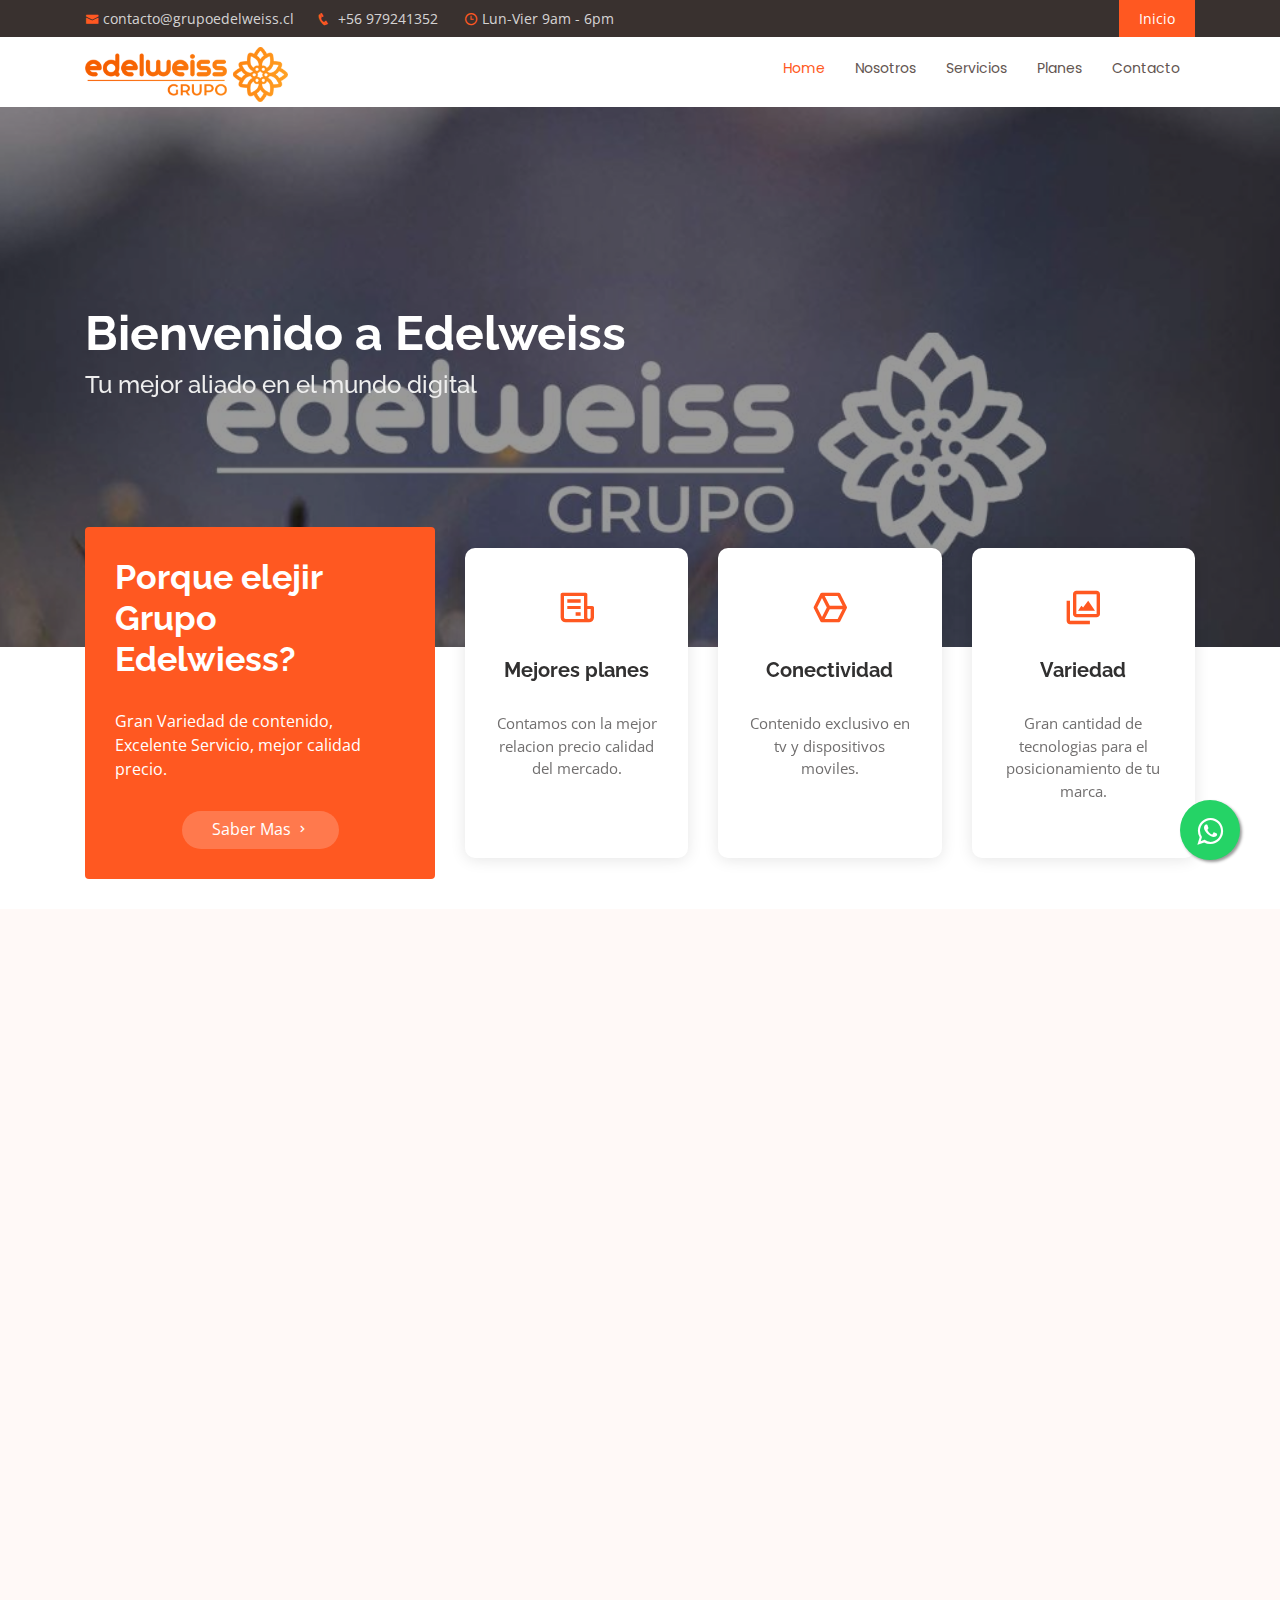
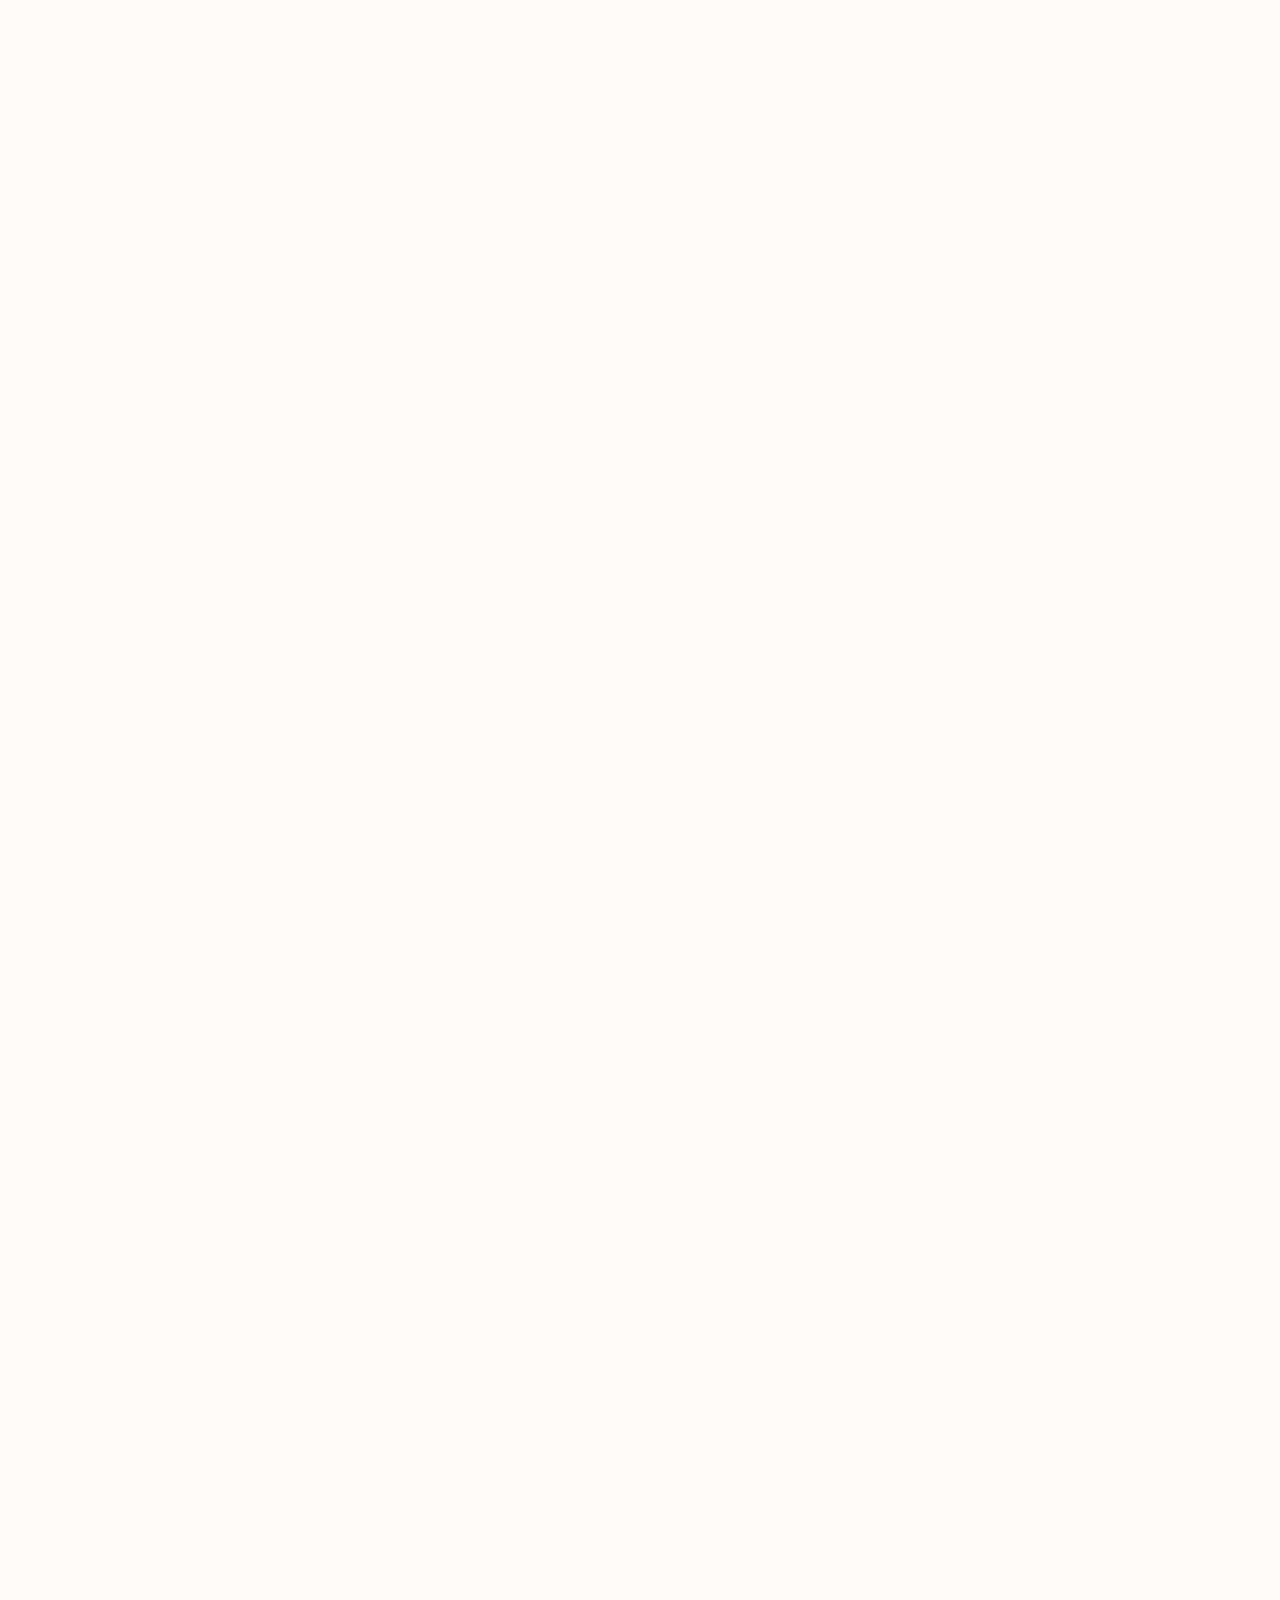
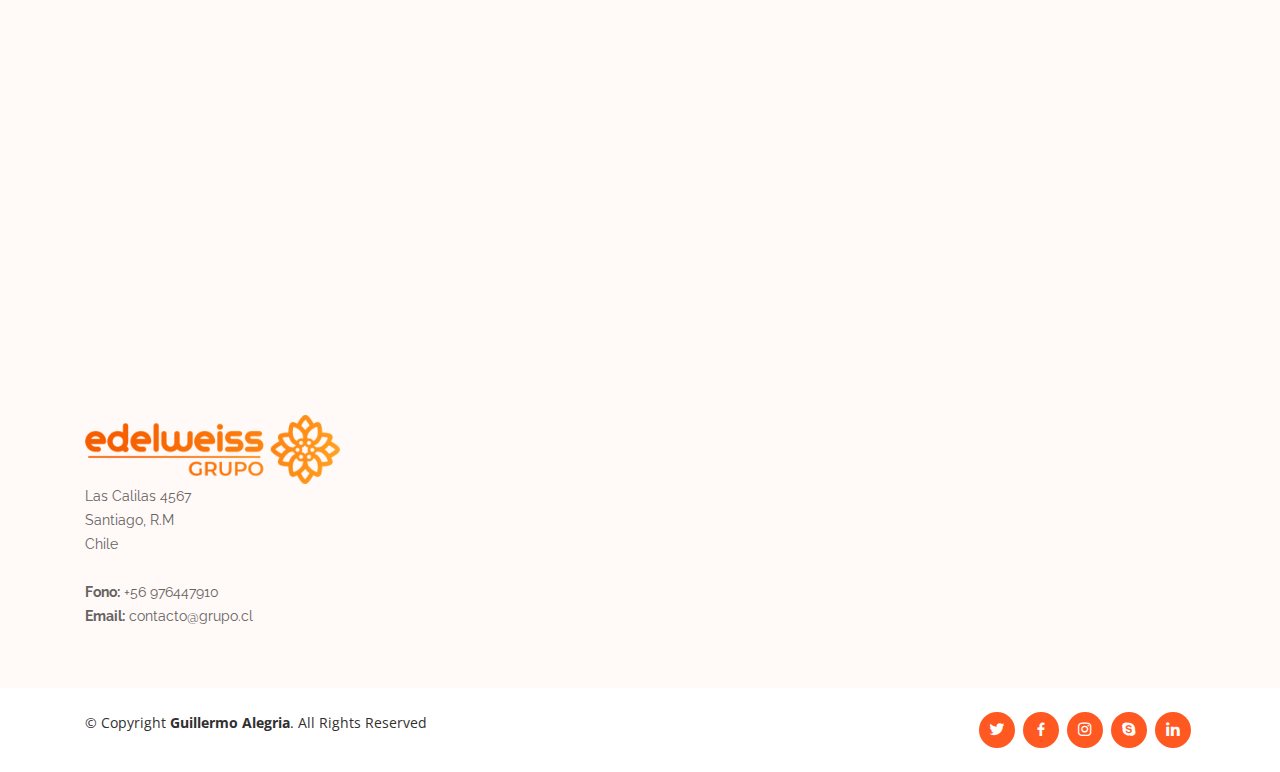
<file: index.html>
<!DOCTYPE html>
<html lang="es">

<head>
  <meta charset="utf-8">
  <meta content="width=device-width, initial-scale=1.0" name="viewport">

  <title> Grupo Edelweiss</title>
  <meta content="" name="descriptison">
  <meta content="" name="keywords">

  <!-- Favicons -->
  <link href="assets/img/favicon.png" rel="icon">
  

  <!-- Google Fonts -->
  <link href="https://fonts.googleapis.com/css?family=Open+Sans:300,300i,400,400i,600,600i,700,700i|Raleway:300,300i,400,400i,500,500i,600,600i,700,700i|Poppins:300,300i,400,400i,500,500i,600,600i,700,700i" rel="stylesheet">

  <!-- Vendor CSS Files -->
  <link href="assets/vendor/bootstrap/css/bootstrap.min.css" rel="stylesheet">
  <link href="assets/vendor/icofont/icofont.min.css" rel="stylesheet">
  <link href="assets/vendor/boxicons/css/boxicons.min.css" rel="stylesheet">
  <link href="assets/vendor/venobox/venobox.css" rel="stylesheet">
  <link href="assets/vendor/owl.carousel/assets/owl.carousel.min.css" rel="stylesheet">
  <link href="assets/vendor/aos/aos.css" rel="stylesheet">
  <link rel="stylesheet" href="assets/css/wsp.css">

  <!-- Template Main CSS File -->
  <link href="assets/css/style.css" rel="stylesheet">

</head>

<body>
  <link rel="stylesheet" href="https://maxcdn.bootstrapcdn.com/font-awesome/4.5.0/css/font-awesome.min.css">
<a href="https://api.whatsapp.com/send?phone=56976447910&text=Hola%20quisiera%20mas%20informacion%20sobre%20Edelweiss" class="float" target="_blank">
<i class="fa fa-whatsapp my-float"></i>
</a>
  
  <!-- ======= Top Bar ======= -->
  <section id="topbar" class="d-none d-lg-block">
    <div class="container d-flex">
      <div class="contact-info mr-auto">
        <ul>
          <li><i class="icofont-envelope"></i><a href="mailto:contacto@Fibertelspa.com">contacto@grupoedelweiss.cl</a></li>
          <li><i class="icofont-phone"></i> +56 979241352</li>
          <li><i class="icofont-clock-time icofont-flip-horizontal"></i> Lun-Vier 9am - 6pm</li>
        </ul>

      </div>
      <div class="cta">
        <a href="#about" class="scrollto">Inicio</a>
      </div>
    </div>
  </section>

  <!-- ======= Header ======= -->
  <header id="header">
    <div class="container d-flex">

      <div class="logo mr-auto">
        <a href="index.html"><img src="assets/img/logo.png" alt="" class="img-fluid"></a>
        <!-- Uncomment below if you prefer to use an image logo -->
        <!-- <a href="index.html"><img src="assets/img/logo.png" alt="" class="img-fluid"></a>-->
        <!--<h1 class="text-light"><a href="index.html"><span>Grupo Edelweiss</span></a></h1>-->
      </div>

      <nav class="nav-menu d-none d-lg-block">
        <ul>
          <li class="active"><a href="index.html">Home</a></li>
          <li><a href="#about">Nosotros</a></li>
          <li><a href="#services">Servicios</a></li>
          <li><a href="#pricing">Planes</a></li>
          <li><a href="#contacto">Contacto</a></li>

        </ul>
      </nav><!-- .nav-menu -->
    </div>
  </header><!-- End Header -->

  <!-- ======= Hero Section ======= -->
  <section id="hero" class="d-flex flex-column justify-content-center align-items-center">
    <div class="container" data-aos="fade-in">
      <h1>Bienvenido a Edelweiss</h1>
      <h2>Tu mejor aliado en el mundo digital</h2>
      <div class="d-flex align-items-center">
       
        
      </div>
    </div>
  </section><!-- End Hero -->

  <main id="main">

    <!-- ======= Why Us Section ======= -->
    <section id="why-us" class="why-us">
      <div class="container">

        <div class="row">
          <div class="col-xl-4 col-lg-5" data-aos="fade-up">
            <div class="content">
              <h3>Porque elejir Grupo Edelwiess?</h3>
              <p>
                Gran Variedad de contenido, Excelente Servicio, mejor calidad precio.
              </p>
              <div class="text-center">
                <a href="https://www.youtube.com/watch?v=UmwWuMQTukE" class="more-btn">Saber Mas <i class="bx bx-chevron-right"></i></a>
              </div>
            </div>
          </div>
          <div class="col-xl-8 col-lg-7 d-flex">
            <div class="icon-boxes d-flex flex-column justify-content-center">
              <div class="row">
                <div class="col-xl-4 d-flex align-items-stretch" data-aos="fade-up" data-aos-delay="100">
                  <div class="icon-box mt-4 mt-xl-0">
                    <i class="bx bx-receipt"></i>
                    <h4>Mejores planes</h4>
                    <p>Contamos con la mejor relacion precio calidad del mercado.</p>
                  </div>
                </div>
                <div class="col-xl-4 d-flex align-items-stretch" data-aos="fade-up" data-aos-delay="200">
                  <div class="icon-box mt-4 mt-xl-0">
                    <i class="bx bx-cube-alt"></i>
                    <h4>Conectividad</h4>
                    <p>Contenido exclusivo en tv y dispositivos moviles.</p>
                  </div>
                </div>
                <div class="col-xl-4 d-flex align-items-stretch" data-aos="fade-up" data-aos-delay="300">
                  <div class="icon-box mt-4 mt-xl-0">
                    <i class="bx bx-images"></i>
                    <h4>Variedad</h4>
                    <p>Gran cantidad de tecnologias para el posicionamiento de tu marca.</p>
                  </div>
                </div>
              </div>
            </div>
          </div>
        </div>

      </div>
    </section><!-- End Why Us Section -->

    <!-- ======= About Section ======= -->
    <section id="about" class="about section-bg">
      <div class="container">

        <div class="row">
          <div class="col-xl-5 col-lg-6 video-box d-flex justify-content-center align-items-stretch" data-aos="fade-right">
            <a href="https://www.youtube.com/watch?v=04ILoT2-EnY" class="venobox play-btn mb-4" data-vbtype="video" data-autoplay="true"></a>
          </div>

          <div class="col-xl-7 col-lg-6 icon-boxes d-flex flex-column align-items-stretch justify-content-center py-5 px-lg-5">
            <h4 data-aos="fade-up">SOBRE NOSOTROS</h4>
            <h3 data-aos="fade-up">Calidad y Excelencia de Servicio.</h3>
            <p data-aos="fade-up">Desde nuestros inicios en enero de 2010, hemos entregado la mejor tecnologia a nuestros clientes.</p>

            <div class="icon-box" data-aos="fade-up">
              <div class="icon"><i class="bx bx-fingerprint"></i></div>
              <h4 class="title"><a href="">Sello</a></h4>
              <p class="description">Calidad de servicio por sobre todo lo que hacemos</p>
            </div>

            <div class="icon-box" data-aos="fade-up" data-aos-delay="100">
              <div class="icon"><i class="bx bx-gift"></i></div>
              <h4 class="title"><a href="">Grandes Promociones</a></h4>
              <p class="description">Siempre entregamos a nuestros clientes promociones en sus planes.</p>
            </div>

            <div class="icon-box" data-aos="fade-up" data-aos-delay="200">
              <div class="icon"><i class="bx bx-atom"></i></div>
              <h4 class="title"><a href="">Innovacion</a></h4>
              <p class="description">Estamos siempre innovando en tecnologias a nuestros clientes aplicandolas en sus servicios</p>
            </div>

          </div>
        </div>

      </div>
    </section><!-- End About Section -->
    <!-- ======= Services Section ======= -->
    <section id="services" class="services section-bg">
      <div class="container">

        <div class="section-title" data-aos="fade-up">
          <h2>Servicios</h2>
          <p>Servicios actuales para nuestros clientes.</p>
        </div>

        <div class="row">
          <div class="col-lg-4 col-md-6" data-aos="fade-up">
            <div class="icon-box">
              <div class="icon"><i class="icofont-computer"></i></div>
              <h4 class="title"><a href="">SEO</a></h4>
              <p class="description">Lorem ipsum, dolor sit amet consectetur adipisicing elit. </p>
            </div>
          </div>
          <div class="col-lg-4 col-md-6" data-aos="fade-up" data-aos-delay="200">
            <div class="icon-box">
              <div class="icon"><i class="icofont-earth"></i></div>
              <h4 class="title"><a href="">Redes Sociales</a></h4>
              <p class="description">Lorem ipsum dolor sit amet consectetur adipisicing elit. </p>
            </div>
          </div>
          <div class="col-lg-4 col-md-6" data-aos="fade-up" data-aos-delay="400">
            <div class="icon-box">
              <div class="icon"><i class="icofont-settings"></i></div>
              <h4 class="title"><a href="">Creacion de Contenido</a></h4>
              <p class="description">El mejor Servicio  para sus nesecidades</p>
            </div>
          </div>
      </div>
       <!-- ======= Testimonials Section ======= -->
    <!--<section id="testimonials" class="testimonials">
      <div class="container" data-aos="fade-up">

        <div class="owl-carousel testimonials-carousel">

          <div class="testimonial-item">
            <img src="assets/img/testimonials/testimonials-1.jpg" class="testimonial-img" alt="">
            <h3>Saul Goodman</h3>
            <h4>Ceo &amp; Fundador</h4>
            <p>
              <i class="bx bxs-quote-alt-left quote-icon-left"></i>
              Excelente servicio, excelente calidad de imagen y buen servicio tecnico.
              <i class="bx bxs-quote-alt-right quote-icon-right"></i>
            </p>
          </div>

          <div class="testimonial-item">
            <img src="assets/img/testimonials/testimonials-2.jpg" class="testimonial-img" alt="">
            <h3>Sara Wilsson</h3>
            <h4>Diseñador</h4>
            <p>
              <i class="bx bxs-quote-alt-left quote-icon-left"></i>
              Excelente servicio, excelente calidad de imagen y buen servicio tecnico.
              <i class="bx bxs-quote-alt-right quote-icon-right"></i>
            </p>
          </div>

          <div class="testimonial-item">
            <img src="assets/img/testimonials/testimonials-3.jpg" class="testimonial-img" alt="">
            <h3>Jena Karlis</h3>
            <h4>Duena de casa</h4>
            <p>
              <i class="bx bxs-quote-alt-left quote-icon-left"></i>
              Excelente servicio, excelente calidad de imagen y buen servicio tecnico.
              <i class="bx bxs-quote-alt-right quote-icon-right"></i>
            </p>
          </div>

          <div class="testimonial-item">
            <img src="assets/img/testimonials/testimonials-4.jpg" class="testimonial-img" alt="">
            <h3>Matt Brandon</h3>
            <h4>Banquero</h4>
            <p>
              <i class="bx bxs-quote-alt-left quote-icon-left"></i>
             Excelente servicio, excelente calidad de imagen y buen servicio tecnico.
              <i class="bx bxs-quote-alt-right quote-icon-right"></i>
            </p>
          </div>

          <div class="testimonial-item">
            <img src="assets/img/testimonials/testimonials-5.jpg" class="testimonial-img" alt="">
            <h3>John Larson</h3>
            <h4>Carnicero</h4>
            <p>
              <i class="bx bxs-quote-alt-left quote-icon-left"></i>
              Excelente servicio, excelente calidad de imagen y buen servicio tecnico.
              <i class="bx bxs-quote-alt-right quote-icon-right"></i>
            </p>
          </div>
        </div>
      </div>
    </section>
    <!-End Testimonials Section -->
    <!-- ======= Pricing Section ======= -->
    <section id="pricing" class="pricing">
      <div class="container">

        <div class="section-title">
          <h2 data-aos="fade-up">Planes</h2>
          <p data-aos="fade-up">Todos nuestros planes tienen garantia.</p>
        </div>

        <div class="row">

          <div class="col-lg-3 col-md-6" data-aos="fade-up">
            <div class="box">
              <h3>Basico</h3>
              <h4><sup>$</sup>9.990<span> / mes</span></h4>
              <ul>
                <li>hola1</li>
                <li>hola2</li>
                <li>hola3</li>
                <li class="na"> SEO</li>
                <li class="na">REDES SOCIALES</li>
              </ul>
              <div class="btn-wrap">
                <a href="formulario.html" class="btn-buy">Cotizar Ahora</a>
              </div>
            </div>
          </div>
          <div class="col-lg-3 col-md-6 mt-4 mt-md-0" data-aos="fade-up" data-aos-delay="100">
            <div class="box featured">
              <h3>Premium</h3>
              <h4><sup>$</sup>14.990<span> / mes</span></h4>
              <ul>
                <li>hola1</li>
                <li>hola2</li>
                <li>hola3</li>
                <li>SEO</li>
                <li class="na">REDES SOCIALES</li>
              </ul>
              <div class="btn-wrap">
                <a href="formulario.html" class="btn-buy">Cotizar Ahora</a>
              </div>
            </div>
          </div>

          <div class="col-lg-3 col-md-6 mt-4 mt-lg-0" data-aos="fade-up" data-aos-delay="200">
            <div class="box">
              <h3>Platinum</h3>
              <h4><sup>$</sup>19.990<span> / mes</span></h4>
              <ul>
                <li>hola1</li>
                <li>hola2</li>
                <li>hola3</li>
                <li>SEO</li>
                <li>REDES SOCIALES </li>
              </ul>
              <div class="btn-wrap">
                <a href="formulario.html" class="btn-buy">Cotizar Ahora</a>
              </div>
            </div>
          </div>

          <div class="col-lg-3 col-md-6 mt-4 mt-lg-0" data-aos="fade-up" data-aos-delay="300">
            <div class="box">
              <span class="advanced">Mejor Precio</span>
              <h3>EXXTRA</h3>
              <h4><sup>$</sup>29.000<span> / mes</span></h4>
              <ul>
                <li>hola1</li>
                <li>hola2</li>
                <li>hola3</li>
                <li>SEO</li>
                <li>REDES SOCIALES</li>
              </ul>
              <div class="btn-wrap">
                <a href="formulario.html" class="btn-buy">Cotizar Ahora</a>
              </div>
            </div>
          </div>

        </div>

      </div>
    </section><!-- End Pricing Section -->

       <!-- ======= Contact Section ======= -->
    <section id="contact" class="contact">
      <div class="container">

        <div class="section-title">
          <h2 data-aos="fade-up">Contacto</h2>
          <p data-aos="fade-up">Si nesecitas un servicio a medida no dudes en contactarnos para asesorarte en lo que nesecites.</p>
        </div>

        <div class="row justify-content-center">

          <div class="col-xl-3 col-lg-4 mt-4" data-aos="fade-up">
            <div class="info-box">
              <i class="bx bx-map"></i>
              <h3>Direccion</h3>
              <p>Las Calilas 4567, Santiago</p>
            </div>
          </div>

          <div class="col-xl-3 col-lg-4 mt-4" data-aos="fade-up" data-aos-delay="100">
            <div class="info-box">
              <i class="bx bx-envelope"></i>
              <h3>Email</h3>
              <p>@grupo.cl
                @grupo.cl
              </p>
            </div>
          </div>
          <div class="col-xl-3 col-lg-4 mt-4" data-aos="fade-up" data-aos-delay="200">
            <div class="info-box">
              <i class="bx bx-phone-call"></i>
              <h3>Llamanos</h3>
              <p>+56 976447910<br>
                +56 976447910
              </p>
            </div>
          </div>
        </div>

        <div class="row justify-content-center" data-aos="fade-up" data-aos-delay="300">
          <div class="col-xl-9 col-lg-12 mt-4">
            <form action="forms/contact.php" method="post" role="form" class="php-email-form">
              <div class="form-row">
                <div class="col-md-6 form-group">
                  <input type="text" name="name" class="form-control" id="name" placeholder="Nombre Completo" data-rule="minlen:4" data-msg="Please enter at least 4 chars" />
                  <div class="validate"></div>
                </div>
                <div class="col-md-6 form-group">
                  <input type="email" class="form-control" name="email" id="email" placeholder=" Tu Email" data-rule="email" data-msg="Please enter a valid email" />
                  <div class="validate"></div>
                </div>
              </div>
              <div class="form-group">
                <input type="text" class="form-control" name="subject" id="subject" placeholder="Solicitud" data-rule="minlen:4" data-msg="Please enter at least 8 chars of subject" />
                <div class="validate"></div>
              </div>
              <div class="form-group">
                <textarea class="form-control" name="message" rows="5" data-rule="required" data-msg="Please write something for us" placeholder="Tu Mensaje"></textarea>
                <div class="validate"></div>
              </div>
              <div class="mb-3">
                <div class="loading">Cargando</div>
                <div class="error-message"></div>
                <div class="sent-message">Mensaje Enviado GRACIAS!!</div>
              </div>
              <div class="text-center"><button type="submit">Enviar Mensaje</button></div>
            </form>
          </div>

        </div>

      </div>
    </section><!-- End Contact Section -->

  </main><!-- End #main -->

  <!-- ======= Footer ======= -->
  <footer id="footer">

    <div class="footer-top">
      <div class="container">
        <div class="row">

          <div class="col-lg-3 col-md-6 footer-contact">
            <a href="index.html"><img src="assets/img/logo.png" alt="" class="img-fluid"></a>
            <p>
              Las Calilas 4567<br>
              Santiago, R.M<br>
              Chile <br><br>
              <strong>Fono:</strong> +56 976447910<br>
              <strong>Email:</strong> contacto@grupo.cl<br>
            </p>
          </div>                 
        </div>
      </div>
    </div>

    <div class="container d-lg-flex py-4">

      <div class="mr-lg-auto text-center text-lg-left">
        <div class="copyright">
          &copy; Copyright <strong><span>Guillermo Alegria</span></strong>. All Rights Reserved
        </div>
        <div class="credits">
          <!-- All the links in the footer should remain intact. -->
          <!-- You can delete the links only if you purchased the pro version. -->
          <!-- Licensing information: https://bootstrapmade.com/license/ -->
          <!-- Purchase the pro version with working PHP/AJAX contact form: https://bootstrapmade.com/flexor-free-multipurpose-bootstrap-template/ -->
        </div>
      </div>
      <div class="social-links text-center text-lg-right pt-3 pt-lg-0">
        <a href="#" class="twitter"><i class="bx bxl-twitter"></i></a>
        <a href="#" class="facebook"><i class="bx bxl-facebook"></i></a>
        <a href="#" class="instagram"><i class="bx bxl-instagram"></i></a>
        <a href="#" class="google-plus"><i class="bx bxl-skype"></i></a>
        <a href="#" class="linkedin"><i class="bx bxl-linkedin"></i></a>
      </div>
    </div>
  </footer><!-- End Footer -->

  

  <!-- Vendor JS Files -->
  <script src="assets/vendor/jquery/jquery.min.js"></script>
  <script src="assets/vendor/bootstrap/js/bootstrap.bundle.min.js"></script>
  <script src="assets/vendor/jquery.easing/jquery.easing.min.js"></script>
  <script src="assets/vendor/php-email-form/validate.js"></script>
  <script src="assets/vendor/jquery-sticky/jquery.sticky.js"></script>
  <script src="assets/vendor/venobox/venobox.min.js"></script>
  <script src="assets/vendor/owl.carousel/owl.carousel.min.js"></script>
  <script src="assets/vendor/isotope-layout/isotope.pkgd.min.js"></script>
  <script src="assets/vendor/aos/aos.js"></script>

  <!-- Template Main JS File -->
  <script src="assets/js/main.js"></script>

</body>

</html>
</file>
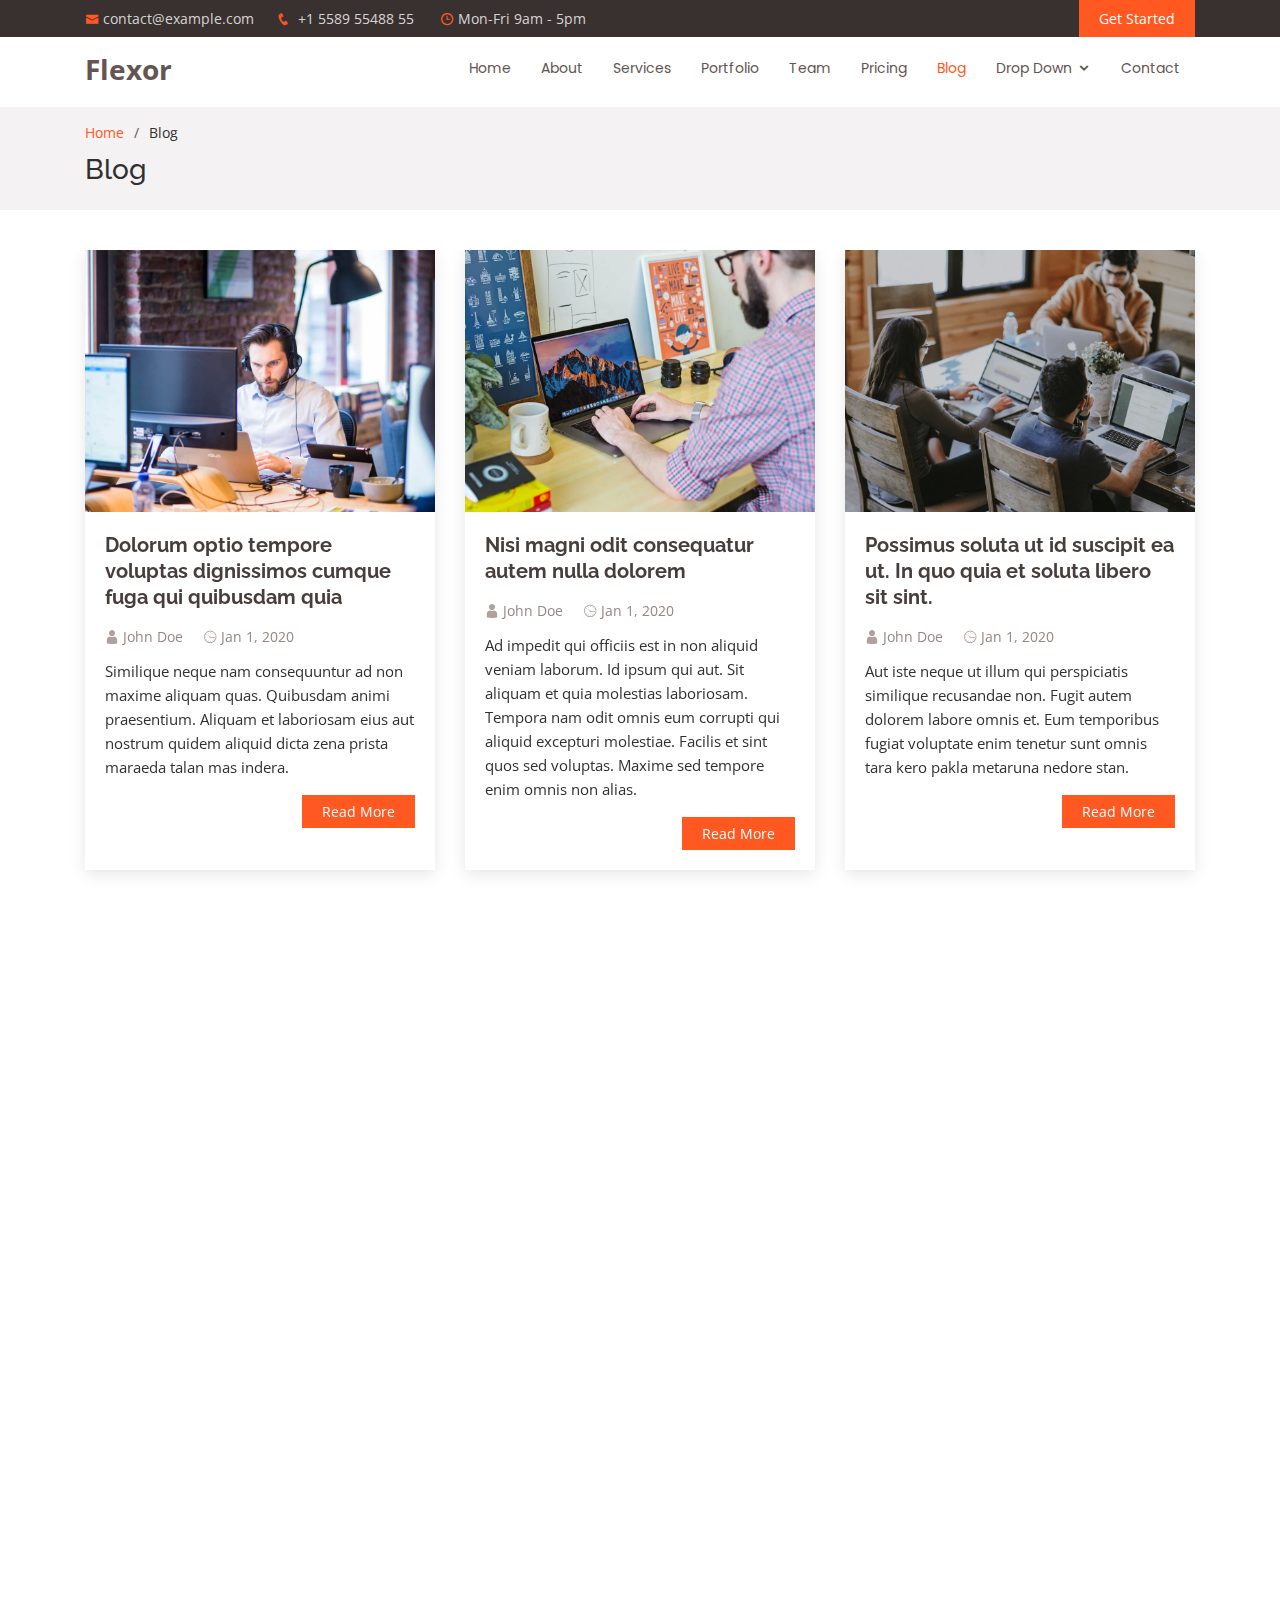
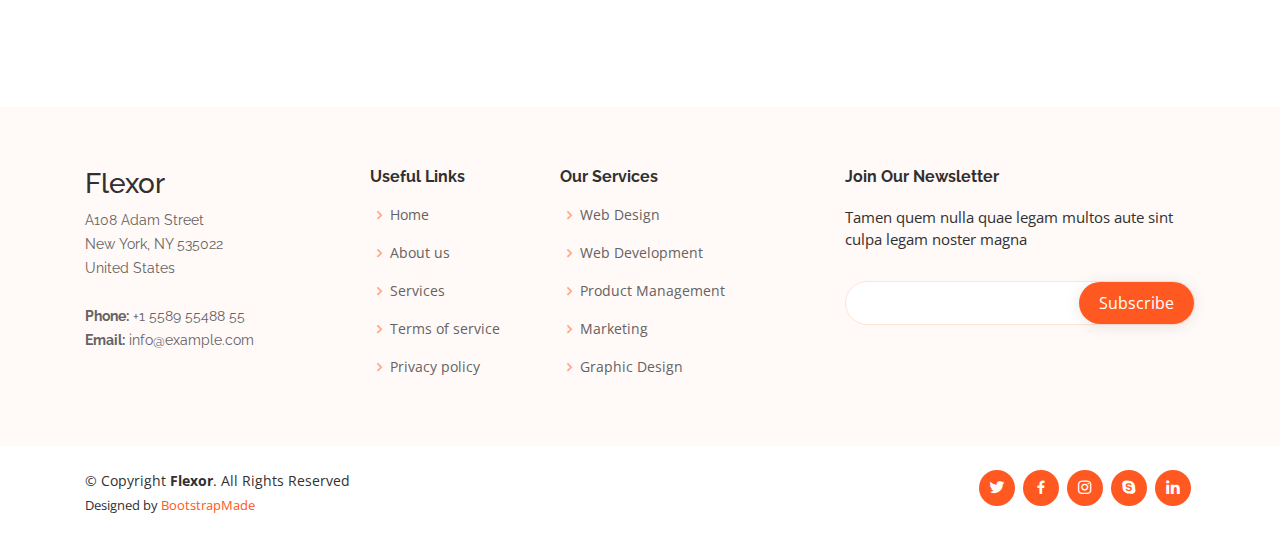
<file: blog.html>
<!DOCTYPE html>
<html lang="en">

<head>
  <meta charset="utf-8">
  <meta content="width=device-width, initial-scale=1.0" name="viewport">

  <title>Blog - Serenity Bootstrap Template</title>
  <meta content="" name="descriptison">
  <meta content="" name="keywords">

  <!-- Favicons -->
  <link href="assets/img/favicon.png" rel="icon">
  <link href="assets/img/apple-touch-icon.png" rel="apple-touch-icon">

  <!-- Google Fonts -->
  <link href="https://fonts.googleapis.com/css?family=Open+Sans:300,300i,400,400i,600,600i,700,700i|Raleway:300,300i,400,400i,500,500i,600,600i,700,700i|Poppins:300,300i,400,400i,500,500i,600,600i,700,700i" rel="stylesheet">

  <!-- Vendor CSS Files -->
  <link href="assets/vendor/bootstrap/css/bootstrap.min.css" rel="stylesheet">
  <link href="assets/vendor/icofont/icofont.min.css" rel="stylesheet">
  <link href="assets/vendor/boxicons/css/boxicons.min.css" rel="stylesheet">
  <link href="assets/vendor/venobox/venobox.css" rel="stylesheet">
  <link href="assets/vendor/owl.carousel/assets/owl.carousel.min.css" rel="stylesheet">
  <link href="assets/vendor/aos/aos.css" rel="stylesheet">

  <!-- Template Main CSS File -->
  <link href="assets/css/style.css" rel="stylesheet">

  <!-- =======================================================
  * Template Name: Flexor - v2.1.1
  * Template URL: https://bootstrapmade.com/flexor-free-multipurpose-bootstrap-template/
  * Author: BootstrapMade.com
  * License: https://bootstrapmade.com/license/
  ======================================================== -->
</head>

<body>

  <!-- ======= Top Bar ======= -->
  <section id="topbar" class="d-none d-lg-block">
    <div class="container d-flex">
      <div class="contact-info mr-auto">
        <ul>
          <li><i class="icofont-envelope"></i><a href="mailto:contact@example.com">contact@example.com</a></li>
          <li><i class="icofont-phone"></i> +1 5589 55488 55</li>
          <li><i class="icofont-clock-time icofont-flip-horizontal"></i> Mon-Fri 9am - 5pm</li>
        </ul>

      </div>
      <div class="cta">
        <a href="#about" class="scrollto">Get Started</a>
      </div>
    </div>
  </section>

  <!-- ======= Header ======= -->
  <header id="header">
    <div class="container d-flex">

      <div class="logo mr-auto">
        <h1 class="text-light"><a href="index.html"><span>Flexor</span></a></h1>
        <!-- Uncomment below if you prefer to use an image logo -->
        <!-- <a href="index.html"><img src="assets/img/logo.png" alt="" class="img-fluid"></a>-->
      </div>

      <nav class="nav-menu d-none d-lg-block">
        <ul>
          <li><a href="index.html">Home</a></li>
          <li><a href="#about">About</a></li>
          <li><a href="#services">Services</a></li>
          <li><a href="#portfolio">Portfolio</a></li>
          <li><a href="#team">Team</a></li>
          <li><a href="#pricing">Pricing</a></li>
          <li class="active"><a href="blog.html">Blog</a></li>
          <li class="drop-down"><a href="">Drop Down</a>
            <ul>
              <li><a href="#">Drop Down 1</a></li>
              <li class="drop-down"><a href="#">Drop Down 2</a>
                <ul>
                  <li><a href="#">Deep Drop Down 1</a></li>
                  <li><a href="#">Deep Drop Down 2</a></li>
                  <li><a href="#">Deep Drop Down 3</a></li>
                  <li><a href="#">Deep Drop Down 4</a></li>
                  <li><a href="#">Deep Drop Down 5</a></li>
                </ul>
              </li>
              <li><a href="#">Drop Down 3</a></li>
              <li><a href="#">Drop Down 4</a></li>
              <li><a href="#">Drop Down 5</a></li>
            </ul>
          </li>
          <li><a href="#contact">Contact</a></li>

        </ul>
      </nav><!-- .nav-menu -->

    </div>
  </header><!-- End Header -->

  <main id="main">

    <!-- ======= Breadcrumbs ======= -->
    <section id="breadcrumbs" class="breadcrumbs">
      <div class="container">
        <ol>
          <li><a href="index.html">Home</a></li>
          <li>Blog</li>
        </ol>
        <h2>Blog</h2>
      </div>
    </section><!-- End Breadcrumbs -->

    <!-- ======= Blog Section ======= -->
    <section id="blog" class="blog">
      <div class="container">

        <div class="row">

          <div class="col-lg-4  col-md-6 d-flex align-items-stretch" data-aos="fade-up">
            <article class="entry">

              <div class="entry-img">
                <img src="assets/img/blog-1.jpg" alt="" class="img-fluid">
              </div>

              <h2 class="entry-title">
                <a href="blog-single.html">Dolorum optio tempore voluptas dignissimos cumque fuga qui quibusdam quia</a>
              </h2>

              <div class="entry-meta">
                <ul>
                  <li class="d-flex align-items-center"><i class="icofont-user"></i> <a href="blog-single.html">John Doe</a></li>
                  <li class="d-flex align-items-center"><i class="icofont-wall-clock"></i> <a href="blog-single.html"><time datetime="2020-01-01">Jan 1, 2020</time></a></li>
                </ul>
              </div>

              <div class="entry-content">
                <p>
                  Similique neque nam consequuntur ad non maxime aliquam quas. Quibusdam animi praesentium. Aliquam et laboriosam eius aut nostrum quidem aliquid dicta zena prista maraeda talan mas indera.
                </p>
                <div class="read-more">
                  <a href="blog-single.html">Read More</a>
                </div>
              </div>

            </article><!-- End blog entry -->
          </div>

          <div class="col-lg-4  col-md-6 d-flex align-items-stretch" data-aos="fade-up">
            <article class="entry">

              <div class="entry-img">
                <img src="assets/img/blog-2.jpg" alt="" class="img-fluid">
              </div>

              <h2 class="entry-title">
                <a href="blog-single.html">Nisi magni odit consequatur autem nulla dolorem</a>
              </h2>

              <div class="entry-meta">
                <ul>
                  <li class="d-flex align-items-center"><i class="icofont-user"></i> <a href="blog-single.html">John Doe</a></li>
                  <li class="d-flex align-items-center"><i class="icofont-wall-clock"></i> <a href="blog-single.html"><time datetime="2020-01-01">Jan 1, 2020</time></a></li>
                </ul>
              </div>

              <div class="entry-content">
                <p>
                  Ad impedit qui officiis est in non aliquid veniam laborum. Id ipsum qui aut. Sit aliquam et quia molestias laboriosam. Tempora nam odit omnis eum corrupti qui aliquid excepturi molestiae. Facilis et sint quos sed voluptas. Maxime sed tempore enim omnis non alias.
                </p>
                <div class="read-more">
                  <a href="blog-single.html">Read More</a>
                </div>
              </div>

            </article><!-- End blog entry -->
          </div>

          <div class="col-lg-4  col-md-6 d-flex align-items-stretch" data-aos="fade-up">
            <article class="entry">

              <div class="entry-img">
                <img src="assets/img/blog-3.jpg" alt="" class="img-fluid">
              </div>

              <h2 class="entry-title">
                <a href="blog-single.html">Possimus soluta ut id suscipit ea ut. In quo quia et soluta libero sit sint.</a>
              </h2>

              <div class="entry-meta">
                <ul>
                  <li class="d-flex align-items-center"><i class="icofont-user"></i> <a href="blog-single.html">John Doe</a></li>
                  <li class="d-flex align-items-center"><i class="icofont-wall-clock"></i> <a href="blog-single.html"><time datetime="2020-01-01">Jan 1, 2020</time></a></li>
                </ul>
              </div>

              <div class="entry-content">
                <p>
                  Aut iste neque ut illum qui perspiciatis similique recusandae non. Fugit autem dolorem labore omnis et. Eum temporibus fugiat voluptate enim tenetur sunt omnis tara kero pakla metaruna nedore stan.
                </p>
                <div class="read-more">
                  <a href="blog-single.html">Read More</a>
                </div>
              </div>

            </article><!-- End blog entry -->
          </div>

          <div class="col-lg-4  col-md-6 d-flex align-items-stretch" data-aos="fade-up">
            <article class="entry">

              <div class="entry-img">
                <img src="assets/img/blog-4.jpg" alt="" class="img-fluid">
              </div>

              <h2 class="entry-title">
                <a href="blog-single.html">Non rem rerum nam cum quo minus. Dolor distinctio deleniti explicabo eius exercitationem.</a>
              </h2>

              <div class="entry-meta">
                <ul>
                  <li class="d-flex align-items-center"><i class="icofont-user"></i> <a href="blog-single.html">John Doe</a></li>
                  <li class="d-flex align-items-center"><i class="icofont-wall-clock"></i> <a href="blog-single.html"><time datetime="2020-01-01">Jan 1, 2020</time></a></li>
                </ul>
              </div>

              <div class="entry-content">
                <p>
                  Aspernatur rerum perferendis et sint. Voluptates cupiditate voluptas atque quae. Rem veritatis rerum enim et autem. Saepe atque cum eligendi eaque iste omnis a qui.
                </p>
                <div class="read-more">
                  <a href="blog-single.html">Read More</a>
                </div>
              </div>

            </article><!-- End blog entry -->
          </div>

          <div class="col-lg-4  col-md-6 d-flex align-items-stretch" data-aos="fade-up">
            <article class="entry">

              <div class="entry-img">
                <img src="assets/img/blog-5.jpg" alt="" class="img-fluid">
              </div>

              <h2 class="entry-title">
                <a href="blog-single.html">Blanditiis dignissimos deleniti. Rerum iste et.</a>
              </h2>

              <div class="entry-meta">
                <ul>
                  <li class="d-flex align-items-center"><i class="icofont-user"></i> <a href="blog-single.html">John Doe</a></li>
                  <li class="d-flex align-items-center"><i class="icofont-wall-clock"></i> <a href="blog-single.html"><time datetime="2020-01-01">Jan 1, 2020</time></a></li>
                </ul>
              </div>

              <div class="entry-content">
                <p>
                  Quidem et eum explicabo quia illo numquam nostrum corrupti provident. Quia aspernatur et et facere. Quisquam maiores natus nihil incidunt ipsum est optio eum maxime. Dignissimos vitae explicabo. Corrupti esse sed a a. Laborum optio reprehenderit quia dena per.
                </p>
                <div class="read-more">
                  <a href="blog-single.html">Read More</a>
                </div>
              </div>

            </article><!-- End blog entry -->
          </div>

          <div class="col-lg-4  col-md-6 d-flex align-items-stretch" data-aos="fade-up">
            <article class="entry">

              <div class="entry-img">
                <img src="assets/img/blog-6.jpg" alt="" class="img-fluid">
              </div>

              <h2 class="entry-title">
                <a href="blog-single.html">Debitis cupiditate saepe ex quam aut id. Consequatur dignissimos et id id.</a>
              </h2>

              <div class="entry-meta">
                <ul>
                  <li class="d-flex align-items-center"><i class="icofont-user"></i> <a href="blog-single.html">John Doe</a></li>
                  <li class="d-flex align-items-center"><i class="icofont-wall-clock"></i> <a href="blog-single.html"><time datetime="2020-01-01">Jan 1, 2020</time></a></li>
                </ul>
              </div>

              <div class="entry-content">
                <p>
                  Modi dolor et placeat ut iure ad. Qui perferendis fugit quo et cumque facilis et debitis rerum. Repellendus animi qui eos. Unde perferendis et tempora Ratione porro omnis magn delata sera marto ned.
                </p>
                <div class="read-more">
                  <a href="blog-single.html">Read More</a>
                </div>
              </div>

            </article><!-- End blog entry -->
          </div>

        </div>

        <div class="blog-pagination" data-aos="fade-up">
          <ul class="justify-content-center">
            <li class="disabled"><i class="icofont-rounded-left"></i></li>
            <li><a href="#">1</a></li>
            <li class="active"><a href="#">2</a></li>
            <li><a href="#">3</a></li>
            <li><a href="#"><i class="icofont-rounded-right"></i></a></li>
          </ul>
        </div>

      </div>
    </section><!-- End Blog Section -->

  </main><!-- End #main -->

  <!-- ======= Footer ======= -->
  <footer id="footer">

    <div class="footer-top">
      <div class="container">
        <div class="row">

          <div class="col-lg-3 col-md-6 footer-contact">
            <h3>Flexor</h3>
            <p>
              A108 Adam Street <br>
              New York, NY 535022<br>
              United States <br><br>
              <strong>Phone:</strong> +1 5589 55488 55<br>
              <strong>Email:</strong> info@example.com<br>
            </p>
          </div>

          <div class="col-lg-2 col-md-6 footer-links">
            <h4>Useful Links</h4>
            <ul>
              <li><i class="bx bx-chevron-right"></i> <a href="#">Home</a></li>
              <li><i class="bx bx-chevron-right"></i> <a href="#">About us</a></li>
              <li><i class="bx bx-chevron-right"></i> <a href="#">Services</a></li>
              <li><i class="bx bx-chevron-right"></i> <a href="#">Terms of service</a></li>
              <li><i class="bx bx-chevron-right"></i> <a href="#">Privacy policy</a></li>
            </ul>
          </div>

          <div class="col-lg-3 col-md-6 footer-links">
            <h4>Our Services</h4>
            <ul>
              <li><i class="bx bx-chevron-right"></i> <a href="#">Web Design</a></li>
              <li><i class="bx bx-chevron-right"></i> <a href="#">Web Development</a></li>
              <li><i class="bx bx-chevron-right"></i> <a href="#">Product Management</a></li>
              <li><i class="bx bx-chevron-right"></i> <a href="#">Marketing</a></li>
              <li><i class="bx bx-chevron-right"></i> <a href="#">Graphic Design</a></li>
            </ul>
          </div>

          <div class="col-lg-4 col-md-6 footer-newsletter">
            <h4>Join Our Newsletter</h4>
            <p>Tamen quem nulla quae legam multos aute sint culpa legam noster magna</p>
            <form action="" method="post">
              <input type="email" name="email"><input type="submit" value="Subscribe">
            </form>
          </div>

        </div>
      </div>
    </div>

    <div class="container d-lg-flex py-4">

      <div class="mr-lg-auto text-center text-lg-left">
        <div class="copyright">
          &copy; Copyright <strong><span>Flexor</span></strong>. All Rights Reserved
        </div>
        <div class="credits">
          <!-- All the links in the footer should remain intact. -->
          <!-- You can delete the links only if you purchased the pro version. -->
          <!-- Licensing information: https://bootstrapmade.com/license/ -->
          <!-- Purchase the pro version with working PHP/AJAX contact form: https://bootstrapmade.com/flexor-free-multipurpose-bootstrap-template/ -->
          Designed by <a href="https://bootstrapmade.com/">BootstrapMade</a>
        </div>
      </div>
      <div class="social-links text-center text-lg-right pt-3 pt-lg-0">
        <a href="#" class="twitter"><i class="bx bxl-twitter"></i></a>
        <a href="#" class="facebook"><i class="bx bxl-facebook"></i></a>
        <a href="#" class="instagram"><i class="bx bxl-instagram"></i></a>
        <a href="#" class="google-plus"><i class="bx bxl-skype"></i></a>
        <a href="#" class="linkedin"><i class="bx bxl-linkedin"></i></a>
      </div>
    </div>
  </footer><!-- End Footer -->

  <a href="#" class="back-to-top"><i class="icofont-simple-up"></i></a>

  <!-- Vendor JS Files -->
  <script src="assets/vendor/jquery/jquery.min.js"></script>
  <script src="assets/vendor/bootstrap/js/bootstrap.bundle.min.js"></script>
  <script src="assets/vendor/jquery.easing/jquery.easing.min.js"></script>
  <script src="assets/vendor/php-email-form/validate.js"></script>
  <script src="assets/vendor/jquery-sticky/jquery.sticky.js"></script>
  <script src="assets/vendor/venobox/venobox.min.js"></script>
  <script src="assets/vendor/owl.carousel/owl.carousel.min.js"></script>
  <script src="assets/vendor/isotope-layout/isotope.pkgd.min.js"></script>
  <script src="assets/vendor/aos/aos.js"></script>

  <!-- Template Main JS File -->
  <script src="assets/js/main.js"></script>

</body>

</html>
</file>
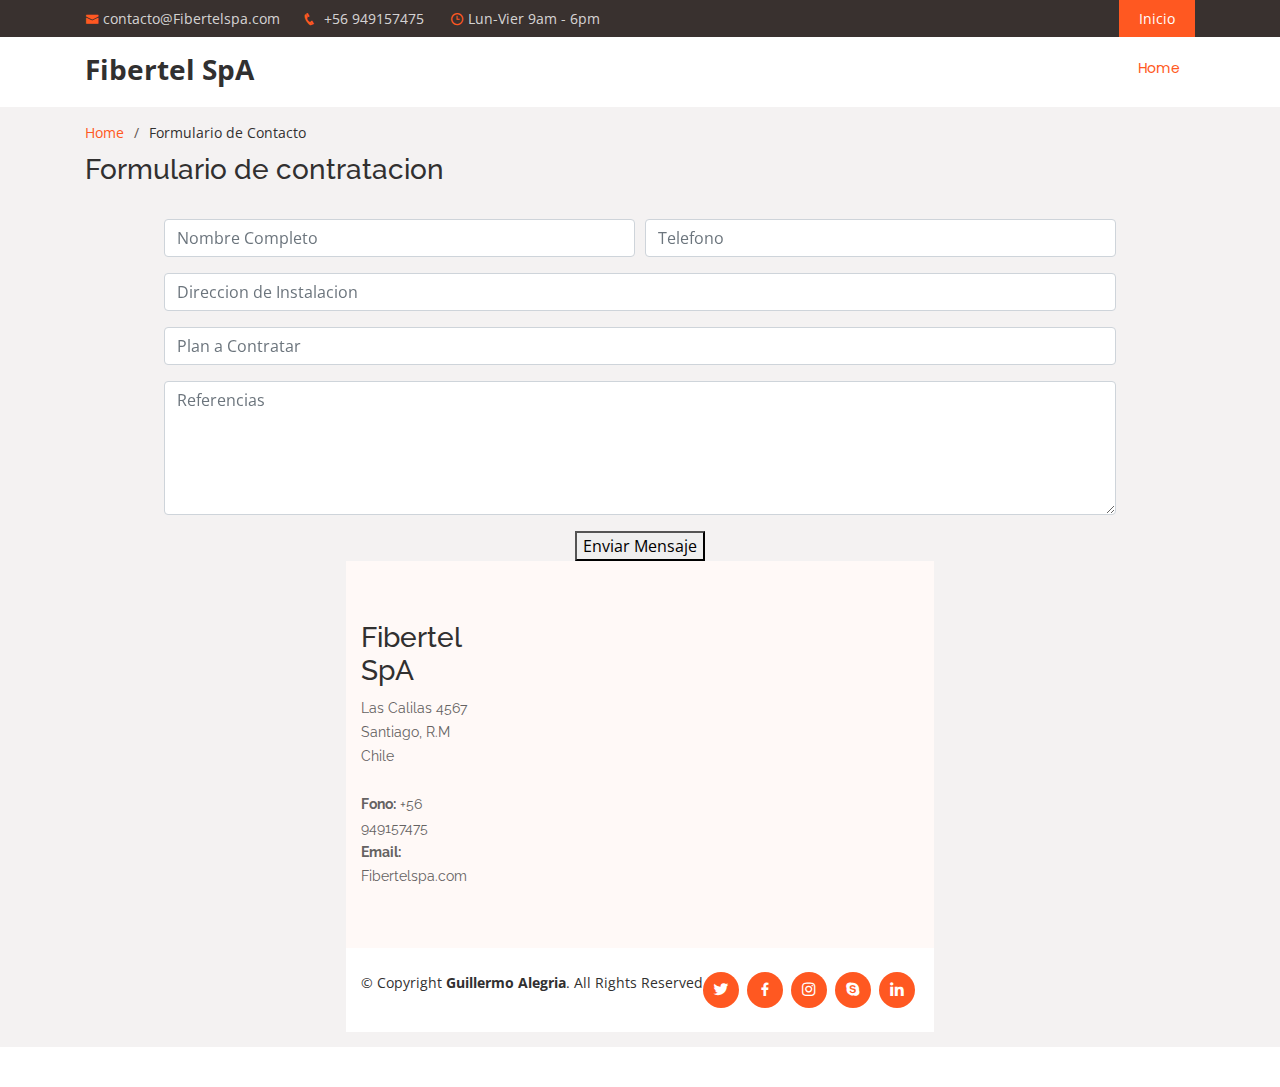
<file: formulario.html>
<!DOCTYPE html>
<html lang="es">

<head>
  <meta charset="utf-8">
  <meta content="width=device-width, initial-scale=1.0" name="viewport">

  <title>Fibertel Spa</title>
  <meta content="" name="descriptison">
  <meta content="" name="keywords">

  <!-- Favicons -->
  <link href="assets/img/favicon.png" rel="icon">
  <link href="assets/img/apple-touch-icon.png" rel="apple-touch-icon">

  <!-- Google Fonts -->
  <link href="https://fonts.googleapis.com/css?family=Open+Sans:300,300i,400,400i,600,600i,700,700i|Raleway:300,300i,400,400i,500,500i,600,600i,700,700i|Poppins:300,300i,400,400i,500,500i,600,600i,700,700i" rel="stylesheet">

  <!-- Vendor CSS Files -->
  <link href="assets/vendor/bootstrap/css/bootstrap.min.css" rel="stylesheet">
  <link href="assets/vendor/icofont/icofont.min.css" rel="stylesheet">
  <link href="assets/vendor/boxicons/css/boxicons.min.css" rel="stylesheet">
  <link href="assets/vendor/venobox/venobox.css" rel="stylesheet">
  <link href="assets/vendor/owl.carousel/assets/owl.carousel.min.css" rel="stylesheet">
  <link href="assets/vendor/aos/aos.css" rel="stylesheet">

  <!-- Template Main CSS File -->
  <link href="assets/css/style.css" rel="stylesheet">

  <!-- =======================================================
  * Template Name: Flexor - v2.1.1
  * Template URL: https://bootstrapmade.com/flexor-free-multipurpose-bootstrap-template/
  * Author: BootstrapMade.com
  * License: https://bootstrapmade.com/license/
  ======================================================== -->
</head>

<body>

  <!-- ======= Top Bar ======= -->
  <section id="topbar" class="d-none d-lg-block">
    <div class="container d-flex">
      <div class="contact-info mr-auto">
        <ul>
          <li><i class="icofont-envelope"></i><a href="mailto:contacto@Fibertelspa.com">contacto@Fibertelspa.com</a></li>
          <li><i class="icofont-phone"></i> +56 949157475</li>
          <li><i class="icofont-clock-time icofont-flip-horizontal"></i> Lun-Vier 9am - 6pm</li>
        </ul>

      </div>
      <div class="cta">
        <a href="index.html" class="scrollto">Inicio</a>
      </div>
    </div>
  </section>
  <!-- ======= Header ======= -->
  <header id="header">
    <div class="container d-flex">

      <div class="logo mr-auto">
        <h1><a href="index.html"></a>Fibertel SpA</h1>
        <!-- Uncomment below if you prefer to use an image logo -->
        <!-- <a href="index.html"><img src="assets/img/logo.png" alt="" class="img-fluid"></a>-->
      </div>

      <nav class="nav-menu d-none d-lg-block">
        <ul>
          <li class="active"><a href="index.html">Home</a></li>
          
        </ul>
      </nav><!-- .nav-menu -->

    </div>
  </header><!-- End Header -->

  <main id="main">

    <!-- ======= Breadcrumbs ======= -->
    <section id="breadcrumbs" class="breadcrumbs">
      <div class="container">
        <ol>
          <li><a href="index.html">Home</a></li>
          <li>Formulario de Contacto</li>
        </ol>
        <h2>Formulario de contratacion</h2>
      </div>
       
    <div class="row justify-content-center" data-aos="fade-up" data-aos-delay="300">
      <div class="col-xl-9 col-lg-12 mt-4">
        <form action="forms/contact.php" method="post" role="form" class="php-email-form">
          <div class="form-row">
            <div class="col-md-6 form-group">
              <input type="text" name="name" class="form-control" id="name" placeholder="Nombre Completo" data-rule="minlen:4"/>
              <div class="validate"></div>
            </div>
            <div class="col-md-6 form-group">
              <input type="email" class="form-control" name="email" id="email" placeholder="Telefono" data-rule="email" />
              <div class="validate"></div>
            </div>
          </div>
          <div class="form-group">
            <input type="text" class="form-control" name="subject" id="subject" placeholder="Direccion de Instalacion" data-rule="minlen:4"/>
            <div class="validate"></div>
          </div>
          <div class="form-group">
            <input type="text" class="form-control" name="subject" id="subject" placeholder="Plan a Contratar" data-rule="minlen:4"/>
            <div class="validate"></div>
          </div>
          <div class="form-group">
            <textarea class="form-control" name="message" rows="5" data-rule="required" data-msg="Please write something for us" placeholder="Referencias"></textarea>
            <div class="validate"></div>
          </div>
         
          <div class="text-center"><button type="submit">Enviar Mensaje</button></div>
        </form>
      </div>
          
  <!-- ======= Footer ======= -->
  <footer id="footer">

    <div class="footer-top">
      <div class="container">
        <div class="row">

          <div class="col-lg-3 col-md-6 footer-contact">
            <h3>Fibertel SpA</h3>
            <p>
              Las Calilas 4567<br>
              Santiago, R.M<br>
              Chile <br><br>
              <strong>Fono:</strong> +56 949157475<br>
              <strong>Email:</strong> Fibertelspa.com<br>
            </p>
          </div>                 
        </div>
      </div>
    </div>

    <div class="container d-lg-flex py-4">

      <div class="mr-lg-auto text-center text-lg-left">
        <div class="copyright">
          &copy; Copyright <strong><span>Guillermo Alegria</span></strong>. All Rights Reserved
        </div>
        <div class="credits">
          <!-- All the links in the footer should remain intact. -->
          <!-- You can delete the links only if you purchased the pro version. -->
          <!-- Licensing information: https://bootstrapmade.com/license/ -->
          <!-- Purchase the pro version with working PHP/AJAX contact form: https://bootstrapmade.com/flexor-free-multipurpose-bootstrap-template/ -->
        </div>
      </div>
      <div class="social-links text-center text-lg-right pt-3 pt-lg-0">
        <a href="#" class="twitter"><i class="bx bxl-twitter"></i></a>
        <a href="#" class="facebook"><i class="bx bxl-facebook"></i></a>
        <a href="#" class="instagram"><i class="bx bxl-instagram"></i></a>
        <a href="#" class="google-plus"><i class="bx bxl-skype"></i></a>
        <a href="#" class="linkedin"><i class="bx bxl-linkedin"></i></a>
      </div>
    </div>
  </footer><!-- End Footer -->

  <a href="#" class="back-to-top"><i class="icofont-simple-up"></i></a>

  <!-- Vendor JS Files -->
  <script src="assets/vendor/jquery/jquery.min.js"></script>
  <script src="assets/vendor/bootstrap/js/bootstrap.bundle.min.js"></script>
  <script src="assets/vendor/jquery.easing/jquery.easing.min.js"></script>
  <script src="assets/vendor/php-email-form/validate.js"></script>
  <script src="assets/vendor/jquery-sticky/jquery.sticky.js"></script>
  <script src="assets/vendor/venobox/venobox.min.js"></script>
  <script src="assets/vendor/owl.carousel/owl.carousel.min.js"></script>
  <script src="assets/vendor/isotope-layout/isotope.pkgd.min.js"></script>
  <script src="assets/vendor/aos/aos.js"></script>

  <!-- Template Main JS File -->
  <script src="assets/js/main.js"></script>

</body>

</html>
</file>
<file: assets/vendor/venobox/venobox.css>
/* ------ venobox.css --------*/
.vbox-overlay *, .vbox-overlay *:before, .vbox-overlay *:after{
    -webkit-backface-visibility: hidden;
    -webkit-box-sizing:border-box;
    -moz-box-sizing:border-box;
    box-sizing:border-box;
}
.vbox-overlay * { 
    -webkit-backface-visibility: visible;
    backface-visibility: visible;
}
.vbox-overlay{
    display: -webkit-flex;
    display: flex;
    -webkit-flex-direction: column;
    flex-direction: column;
    -webkit-justify-content: center;
    justify-content: center;
    -webkit-align-items: center;
    align-items: center;
    position: fixed;
    left: 0;
    top: 0;
    bottom: 0;
    right: 0;
    z-index: 999999;
}

/* ----- navigation ----- */
.vbox-title{
    width: 100%;
    height: 40px;
    float: left;
    text-align: center;
    line-height: 28px;
    font-size: 12px;
    padding: 6px 50px;
    overflow: hidden;
    position: fixed;
    display: none;
    left: 0;
    z-index: 89;
}
.vbox-close{
    cursor: pointer;
    position: fixed;
    top: -1px;
    right: 0;
    width: 50px;
    height: 40px;
    padding: 6px;
    display: block;
    background-position:10px center;
    overflow: hidden;
    font-size: 24px;
    line-height: 1;
    text-align: center;
    z-index: 99;
}
.vbox-left{
    cursor: pointer;
    position: fixed;
    left: 0;
    height: 40px;
    overflow: hidden;
    line-height: 28px;
    font-size: 12px;
    z-index: 99;
    display: flex;
    align-items:center;
}
.vbox-num{
    display: inline-block;
    margin: 6px 0 6px 15px;
}
/* ----- Social share ----- */
.vbox-share{
    line-height: 28px;
    font-size: 12px;
    overflow: hidden;
    position: fixed;
    left: 0;
    z-index: 98;
    display: flex;
    align-items:center;
    justify-content: center;
    width: 100%;
    text-align: center;
}
.vbox-share svg{
    max-height: 28px;
    width: 28px;
    z-index: 10;
    margin-left: 12px;
    margin-top: 6px;
    margin-bottom: 6px;
    vertical-align: middle;
}


/* ----- navigation ARROWS ----- */
.vbox-next, .vbox-prev{
    position: fixed;
    top: 50%;
    margin-top: -15px;
    overflow: hidden;
    cursor: pointer;
    display: block;
    width: 45px;
    height: 45px;
    z-index: 99;
}
.vbox-next span, .vbox-prev span{
    position: relative;
    width: 20px;
    height: 20px;
    border: 2px solid transparent;
    border-top-color: #B6B6B6;
    border-right-color: #B6B6B6;
    text-indent: -100px;
    position: absolute;
    top: 8px;
    display: block;
}
.vbox-prev{
    left: 15px;
}
.vbox-next{
    right: 15px;
}
.vbox-prev span{
    left: 10px;
    -ms-transform: rotate(-135deg);
    -webkit-transform: rotate(-135deg);
    transform: rotate(-135deg);
}
.vbox-next span{
    -ms-transform: rotate(45deg);
    -webkit-transform: rotate(45deg);
    transform: rotate(45deg);
    right: 10px;
}
/* ------- inline window ------ */
.vbox-inline{
    width: 420px;
    height: 315px;
    height: 70vh;
    padding: 10px;
    background: #fff;
    margin: 0 auto;
    overflow: auto;
    text-align: left;
}
/* ------- Video & iFrames window ------ */
.venoframe{
    max-width: 100%;
    width: 100%;
    border: none;
    width: 100%;
    height: 260px;
    height: 70vh;
}
.venoframe.vbvid{
    height: 260px;
}
@media (min-width: 768px) {
    .venoframe, .vbox-inline{
        width: 90%;
        height: 360px;
        height: 70vh;
    }
    .venoframe.vbvid{
        width: 640px;
        height: 360px;
    }
}
@media (min-width: 992px) {
    .venoframe, .vbox-inline{
        max-width: 1200px;
        width: 80%;
        height: 540px;
        height: 70vh;
    }
    .venoframe.vbvid{
        width: 960px;
        height: 540px;
    }
}
/* 
Please do NOT edit this part! 
or at least read this note: http://i.imgur.com/7C0ws9e.gif
*/
.vbox-open{
    overflow: hidden;
}
.vbox-container{
    position: absolute;
    left: 0;
    right: 0;
    top: 0;
    bottom: 0;
    overflow-x: hidden;
    overflow-y: scroll;
    overflow-scrolling: touch;
    -webkit-overflow-scrolling: touch;
    z-index: 20;
    max-height: 100%;

}

.vbox-content{
    text-align: center;
    float: left;
    width: 100%;
    position: relative;
    overflow: hidden;
    padding: 20px 4%;
}
.vbox-container img{
    max-width: 100%;
    height: auto;
}
.vbox-figlio{
    box-shadow: 0 0 12px rgba(0,0,0,0.19), 0 6px 6px rgba(0,0,0,0.23);
    max-width: 100%;
    text-align: initial;
}
img.vbox-figlio{
    -webkit-user-select: none;
-khtml-user-select: none;
-moz-user-select: none;
-o-user-select: none;
user-select: none;
}
.vbox-content.swipe-left{
    margin-left: -200px !important;
}
.vbox-content.swipe-right{
    margin-left: 200px !important;
}
.vbox-animated{
    webkit-transition: margin 300ms ease-out;
    transition: margin 300ms ease-out;
}

/* ---------- preloader ----------
 * SPINKIT 
 * http://tobiasahlin.com/spinkit/
-------------------------------- */
.sk-double-bounce,.sk-rotating-plane{width:40px;height:40px;margin:40px auto}.sk-rotating-plane{background-color:#333;-webkit-animation:sk-rotatePlane 1.2s infinite ease-in-out;animation:sk-rotatePlane 1.2s infinite ease-in-out}@-webkit-keyframes sk-rotatePlane{0%{-webkit-transform:perspective(120px) rotateX(0) rotateY(0);transform:perspective(120px) rotateX(0) rotateY(0)}50%{-webkit-transform:perspective(120px) rotateX(-180.1deg) rotateY(0);transform:perspective(120px) rotateX(-180.1deg) rotateY(0)}100%{-webkit-transform:perspective(120px) rotateX(-180deg) rotateY(-179.9deg);transform:perspective(120px) rotateX(-180deg) rotateY(-179.9deg)}}@keyframes sk-rotatePlane{0%{-webkit-transform:perspective(120px) rotateX(0) rotateY(0);transform:perspective(120px) rotateX(0) rotateY(0)}50%{-webkit-transform:perspective(120px) rotateX(-180.1deg) rotateY(0);transform:perspective(120px) rotateX(-180.1deg) rotateY(0)}100%{-webkit-transform:perspective(120px) rotateX(-180deg) rotateY(-179.9deg);transform:perspective(120px) rotateX(-180deg) rotateY(-179.9deg)}}.sk-double-bounce{position:relative}.sk-double-bounce .sk-child{width:100%;height:100%;border-radius:50%;background-color:#333;opacity:.6;position:absolute;top:0;left:0;-webkit-animation:sk-doubleBounce 2s infinite ease-in-out;animation:sk-doubleBounce 2s infinite ease-in-out}.sk-chasing-dots .sk-child,.sk-spinner-pulse,.sk-three-bounce .sk-child{background-color:#333;border-radius:100%}.sk-double-bounce .sk-double-bounce2{-webkit-animation-delay:-1s;animation-delay:-1s}@-webkit-keyframes sk-doubleBounce{0%,100%{-webkit-transform:scale(0);transform:scale(0)}50%{-webkit-transform:scale(1);transform:scale(1)}}@keyframes sk-doubleBounce{0%,100%{-webkit-transform:scale(0);transform:scale(0)}50%{-webkit-transform:scale(1);transform:scale(1)}}.sk-wave{margin:40px auto;width:50px;height:40px;text-align:center;font-size:10px}.sk-wave .sk-rect{background-color:#333;height:100%;width:6px;display:inline-block;-webkit-animation:sk-waveStretchDelay 1.2s infinite ease-in-out;animation:sk-waveStretchDelay 1.2s infinite ease-in-out}.sk-wave .sk-rect1{-webkit-animation-delay:-1.2s;animation-delay:-1.2s}.sk-wave .sk-rect2{-webkit-animation-delay:-1.1s;animation-delay:-1.1s}.sk-wave .sk-rect3{-webkit-animation-delay:-1s;animation-delay:-1s}.sk-wave .sk-rect4{-webkit-animation-delay:-.9s;animation-delay:-.9s}.sk-wave .sk-rect5{-webkit-animation-delay:-.8s;animation-delay:-.8s}@-webkit-keyframes sk-waveStretchDelay{0%,100%,40%{-webkit-transform:scaleY(.4);transform:scaleY(.4)}20%{-webkit-transform:scaleY(1);transform:scaleY(1)}}@keyframes sk-waveStretchDelay{0%,100%,40%{-webkit-transform:scaleY(.4);transform:scaleY(.4)}20%{-webkit-transform:scaleY(1);transform:scaleY(1)}}.sk-wandering-cubes{margin:40px auto;width:40px;height:40px;position:relative}.sk-wandering-cubes .sk-cube{background-color:#333;width:10px;height:10px;position:absolute;top:0;left:0;-webkit-animation:sk-wanderingCube 1.8s ease-in-out -1.8s infinite both;animation:sk-wanderingCube 1.8s ease-in-out -1.8s infinite both}.sk-chasing-dots,.sk-spinner-pulse{width:40px;height:40px;margin:40px auto}.sk-wandering-cubes .sk-cube2{-webkit-animation-delay:-.9s;animation-delay:-.9s}@-webkit-keyframes sk-wanderingCube{0%{-webkit-transform:rotate(0);transform:rotate(0)}25%{-webkit-transform:translateX(30px) rotate(-90deg) scale(.5);transform:translateX(30px) rotate(-90deg) scale(.5)}50%{-webkit-transform:translateX(30px) translateY(30px) rotate(-179deg);transform:translateX(30px) translateY(30px) rotate(-179deg)}50.1%{-webkit-transform:translateX(30px) translateY(30px) rotate(-180deg);transform:translateX(30px) translateY(30px) rotate(-180deg)}75%{-webkit-transform:translateX(0) translateY(30px) rotate(-270deg) scale(.5);transform:translateX(0) translateY(30px) rotate(-270deg) scale(.5)}100%{-webkit-transform:rotate(-360deg);transform:rotate(-360deg)}}@keyframes sk-wanderingCube{0%{-webkit-transform:rotate(0);transform:rotate(0)}25%{-webkit-transform:translateX(30px) rotate(-90deg) scale(.5);transform:translateX(30px) rotate(-90deg) scale(.5)}50%{-webkit-transform:translateX(30px) translateY(30px) rotate(-179deg);transform:translateX(30px) translateY(30px) rotate(-179deg)}50.1%{-webkit-transform:translateX(30px) translateY(30px) rotate(-180deg);transform:translateX(30px) translateY(30px) rotate(-180deg)}75%{-webkit-transform:translateX(0) translateY(30px) rotate(-270deg) scale(.5);transform:translateX(0) translateY(30px) rotate(-270deg) scale(.5)}100%{-webkit-transform:rotate(-360deg);transform:rotate(-360deg)}}.sk-spinner-pulse{-webkit-animation:sk-pulseScaleOut 1s infinite ease-in-out;animation:sk-pulseScaleOut 1s infinite ease-in-out}@-webkit-keyframes sk-pulseScaleOut{0%{-webkit-transform:scale(0);transform:scale(0)}100%{-webkit-transform:scale(1);transform:scale(1);opacity:0}}@keyframes sk-pulseScaleOut{0%{-webkit-transform:scale(0);transform:scale(0)}100%{-webkit-transform:scale(1);transform:scale(1);opacity:0}}.sk-chasing-dots{position:relative;text-align:center;-webkit-animation:sk-chasingDotsRotate 2s infinite linear;animation:sk-chasingDotsRotate 2s infinite linear}.sk-chasing-dots .sk-child{width:60%;height:60%;display:inline-block;position:absolute;top:0;-webkit-animation:sk-chasingDotsBounce 2s infinite ease-in-out;animation:sk-chasingDotsBounce 2s infinite ease-in-out}.sk-chasing-dots .sk-dot2{top:auto;bottom:0;-webkit-animation-delay:-1s;animation-delay:-1s}@-webkit-keyframes sk-chasingDotsRotate{100%{-webkit-transform:rotate(360deg);transform:rotate(360deg)}}@keyframes sk-chasingDotsRotate{100%{-webkit-transform:rotate(360deg);transform:rotate(360deg)}}@-webkit-keyframes sk-chasingDotsBounce{0%,100%{-webkit-transform:scale(0);transform:scale(0)}50%{-webkit-transform:scale(1);transform:scale(1)}}@keyframes sk-chasingDotsBounce{0%,100%{-webkit-transform:scale(0);transform:scale(0)}50%{-webkit-transform:scale(1);transform:scale(1)}}.sk-three-bounce{margin:40px auto;width:80px;text-align:center}.sk-three-bounce .sk-child{width:20px;height:20px;display:inline-block;-webkit-animation:sk-three-bounce 1.4s ease-in-out 0s infinite both;animation:sk-three-bounce 1.4s ease-in-out 0s infinite both}.sk-circle .sk-child:before,.sk-fading-circle .sk-circle:before{display:block;border-radius:100%;content:'';background-color:#333}.sk-three-bounce .sk-bounce1{-webkit-animation-delay:-.32s;animation-delay:-.32s}.sk-three-bounce .sk-bounce2{-webkit-animation-delay:-.16s;animation-delay:-.16s}@-webkit-keyframes sk-three-bounce{0%,100%,80%{-webkit-transform:scale(0);transform:scale(0)}40%{-webkit-transform:scale(1);transform:scale(1)}}@keyframes sk-three-bounce{0%,100%,80%{-webkit-transform:scale(0);transform:scale(0)}40%{-webkit-transform:scale(1);transform:scale(1)}}.sk-circle{margin:40px auto;width:40px;height:40px;position:relative}.sk-circle .sk-child{width:100%;height:100%;position:absolute;left:0;top:0}.sk-circle .sk-child:before{margin:0 auto;width:15%;height:15%;-webkit-animation:sk-circleBounceDelay 1.2s infinite ease-in-out both;animation:sk-circleBounceDelay 1.2s infinite ease-in-out both}.sk-circle .sk-circle2{-webkit-transform:rotate(30deg);-ms-transform:rotate(30deg);transform:rotate(30deg)}.sk-circle .sk-circle3{-webkit-transform:rotate(60deg);-ms-transform:rotate(60deg);transform:rotate(60deg)}.sk-circle .sk-circle4{-webkit-transform:rotate(90deg);-ms-transform:rotate(90deg);transform:rotate(90deg)}.sk-circle .sk-circle5{-webkit-transform:rotate(120deg);-ms-transform:rotate(120deg);transform:rotate(120deg)}.sk-circle .sk-circle6{-webkit-transform:rotate(150deg);-ms-transform:rotate(150deg);transform:rotate(150deg)}.sk-circle .sk-circle7{-webkit-transform:rotate(180deg);-ms-transform:rotate(180deg);transform:rotate(180deg)}.sk-circle .sk-circle8{-webkit-transform:rotate(210deg);-ms-transform:rotate(210deg);transform:rotate(210deg)}.sk-circle .sk-circle9{-webkit-transform:rotate(240deg);-ms-transform:rotate(240deg);transform:rotate(240deg)}.sk-circle .sk-circle10{-webkit-transform:rotate(270deg);-ms-transform:rotate(270deg);transform:rotate(270deg)}.sk-circle .sk-circle11{-webkit-transform:rotate(300deg);-ms-transform:rotate(300deg);transform:rotate(300deg)}.sk-circle .sk-circle12{-webkit-transform:rotate(330deg);-ms-transform:rotate(330deg);transform:rotate(330deg)}.sk-circle .sk-circle2:before{-webkit-animation-delay:-1.1s;animation-delay:-1.1s}.sk-circle .sk-circle3:before{-webkit-animation-delay:-1s;animation-delay:-1s}.sk-circle .sk-circle4:before{-webkit-animation-delay:-.9s;animation-delay:-.9s}.sk-circle .sk-circle5:before{-webkit-animation-delay:-.8s;animation-delay:-.8s}.sk-circle .sk-circle6:before{-webkit-animation-delay:-.7s;animation-delay:-.7s}.sk-circle .sk-circle7:before{-webkit-animation-delay:-.6s;animation-delay:-.6s}.sk-circle .sk-circle8:before{-webkit-animation-delay:-.5s;animation-delay:-.5s}.sk-circle .sk-circle9:before{-webkit-animation-delay:-.4s;animation-delay:-.4s}.sk-circle .sk-circle10:before{-webkit-animation-delay:-.3s;animation-delay:-.3s}.sk-circle .sk-circle11:before{-webkit-animation-delay:-.2s;animation-delay:-.2s}.sk-circle .sk-circle12:before{-webkit-animation-delay:-.1s;animation-delay:-.1s}@-webkit-keyframes sk-circleBounceDelay{0%,100%,80%{-webkit-transform:scale(0);transform:scale(0)}40%{-webkit-transform:scale(1);transform:scale(1)}}@keyframes sk-circleBounceDelay{0%,100%,80%{-webkit-transform:scale(0);transform:scale(0)}40%{-webkit-transform:scale(1);transform:scale(1)}}.sk-cube-grid{width:40px;height:40px;margin:40px auto}.sk-cube-grid .sk-cube{width:33.33%;height:33.33%;background-color:#333;float:left;-webkit-animation:sk-cubeGridScaleDelay 1.3s infinite ease-in-out;animation:sk-cubeGridScaleDelay 1.3s infinite ease-in-out}.sk-cube-grid .sk-cube1{-webkit-animation-delay:.2s;animation-delay:.2s}.sk-cube-grid .sk-cube2{-webkit-animation-delay:.3s;animation-delay:.3s}.sk-cube-grid .sk-cube3{-webkit-animation-delay:.4s;animation-delay:.4s}.sk-cube-grid .sk-cube4{-webkit-animation-delay:.1s;animation-delay:.1s}.sk-cube-grid .sk-cube5{-webkit-animation-delay:.2s;animation-delay:.2s}.sk-cube-grid .sk-cube6{-webkit-animation-delay:.3s;animation-delay:.3s}.sk-cube-grid .sk-cube7{-webkit-animation-delay:0ms;animation-delay:0ms}.sk-cube-grid .sk-cube8{-webkit-animation-delay:.1s;animation-delay:.1s}.sk-cube-grid .sk-cube9{-webkit-animation-delay:.2s;animation-delay:.2s}@-webkit-keyframes sk-cubeGridScaleDelay{0%,100%,70%{-webkit-transform:scale3D(1,1,1);transform:scale3D(1,1,1)}35%{-webkit-transform:scale3D(0,0,1);transform:scale3D(0,0,1)}}@keyframes sk-cubeGridScaleDelay{0%,100%,70%{-webkit-transform:scale3D(1,1,1);transform:scale3D(1,1,1)}35%{-webkit-transform:scale3D(0,0,1);transform:scale3D(0,0,1)}}.sk-fading-circle{margin:40px auto;width:40px;height:40px;position:relative}.sk-fading-circle .sk-circle{width:100%;height:100%;position:absolute;left:0;top:0}.sk-fading-circle .sk-circle:before{margin:0 auto;width:15%;height:15%;-webkit-animation:sk-circleFadeDelay 1.2s infinite ease-in-out both;animation:sk-circleFadeDelay 1.2s infinite ease-in-out both}.sk-fading-circle .sk-circle2{-webkit-transform:rotate(30deg);-ms-transform:rotate(30deg);transform:rotate(30deg)}.sk-fading-circle .sk-circle3{-webkit-transform:rotate(60deg);-ms-transform:rotate(60deg);transform:rotate(60deg)}.sk-fading-circle .sk-circle4{-webkit-transform:rotate(90deg);-ms-transform:rotate(90deg);transform:rotate(90deg)}.sk-fading-circle .sk-circle5{-webkit-transform:rotate(120deg);-ms-transform:rotate(120deg);transform:rotate(120deg)}.sk-fading-circle .sk-circle6{-webkit-transform:rotate(150deg);-ms-transform:rotate(150deg);transform:rotate(150deg)}.sk-fading-circle .sk-circle7{-webkit-transform:rotate(180deg);-ms-transform:rotate(180deg);transform:rotate(180deg)}.sk-fading-circle .sk-circle8{-webkit-transform:rotate(210deg);-ms-transform:rotate(210deg);transform:rotate(210deg)}.sk-fading-circle .sk-circle9{-webkit-transform:rotate(240deg);-ms-transform:rotate(240deg);transform:rotate(240deg)}.sk-fading-circle .sk-circle10{-webkit-transform:rotate(270deg);-ms-transform:rotate(270deg);transform:rotate(270deg)}.sk-fading-circle .sk-circle11{-webkit-transform:rotate(300deg);-ms-transform:rotate(300deg);transform:rotate(300deg)}.sk-fading-circle .sk-circle12{-webkit-transform:rotate(330deg);-ms-transform:rotate(330deg);transform:rotate(330deg)}.sk-fading-circle .sk-circle2:before{-webkit-animation-delay:-1.1s;animation-delay:-1.1s}.sk-fading-circle .sk-circle3:before{-webkit-animation-delay:-1s;animation-delay:-1s}.sk-fading-circle .sk-circle4:before{-webkit-animation-delay:-.9s;animation-delay:-.9s}.sk-fading-circle .sk-circle5:before{-webkit-animation-delay:-.8s;animation-delay:-.8s}.sk-fading-circle .sk-circle6:before{-webkit-animation-delay:-.7s;animation-delay:-.7s}.sk-fading-circle .sk-circle7:before{-webkit-animation-delay:-.6s;animation-delay:-.6s}.sk-fading-circle .sk-circle8:before{-webkit-animation-delay:-.5s;animation-delay:-.5s}.sk-fading-circle .sk-circle9:before{-webkit-animation-delay:-.4s;animation-delay:-.4s}.sk-fading-circle .sk-circle10:before{-webkit-animation-delay:-.3s;animation-delay:-.3s}.sk-fading-circle .sk-circle11:before{-webkit-animation-delay:-.2s;animation-delay:-.2s}.sk-fading-circle .sk-circle12:before{-webkit-animation-delay:-.1s;animation-delay:-.1s}@-webkit-keyframes sk-circleFadeDelay{0%,100%,39%{opacity:0}40%{opacity:1}}@keyframes sk-circleFadeDelay{0%,100%,39%{opacity:0}40%{opacity:1}}.sk-folding-cube{margin:40px auto;width:40px;height:40px;position:relative;-webkit-transform:rotateZ(45deg);transform:rotateZ(45deg)}.sk-folding-cube .sk-cube{float:left;width:50%;height:50%;position:relative;-webkit-transform:scale(1.1);-ms-transform:scale(1.1);transform:scale(1.1)}.sk-folding-cube .sk-cube:before{content:'';position:absolute;top:0;left:0;width:100%;height:100%;background-color:#333;-webkit-animation:sk-foldCubeAngle 2.4s infinite linear both;animation:sk-foldCubeAngle 2.4s infinite linear both;-webkit-transform-origin:100% 100%;-ms-transform-origin:100% 100%;transform-origin:100% 100%}.sk-folding-cube .sk-cube2{-webkit-transform:scale(1.1) rotateZ(90deg);transform:scale(1.1) rotateZ(90deg)}.sk-folding-cube .sk-cube3{-webkit-transform:scale(1.1) rotateZ(180deg);transform:scale(1.1) rotateZ(180deg)}.sk-folding-cube .sk-cube4{-webkit-transform:scale(1.1) rotateZ(270deg);transform:scale(1.1) rotateZ(270deg)}.sk-folding-cube .sk-cube2:before{-webkit-animation-delay:.3s;animation-delay:.3s}.sk-folding-cube .sk-cube3:before{-webkit-animation-delay:.6s;animation-delay:.6s}.sk-folding-cube .sk-cube4:before{-webkit-animation-delay:.9s;animation-delay:.9s}@-webkit-keyframes sk-foldCubeAngle{0%,10%{-webkit-transform:perspective(140px) rotateX(-180deg);transform:perspective(140px) rotateX(-180deg);opacity:0}25%,75%{-webkit-transform:perspective(140px) rotateX(0);transform:perspective(140px) rotateX(0);opacity:1}100%,90%{-webkit-transform:perspective(140px) rotateY(180deg);transform:perspective(140px) rotateY(180deg);opacity:0}}@keyframes sk-foldCubeAngle{0%,10%{-webkit-transform:perspective(140px) rotateX(-180deg);transform:perspective(140px) rotateX(-180deg);opacity:0}25%,75%{-webkit-transform:perspective(140px) rotateX(0);transform:perspective(140px) rotateX(0);opacity:1}100%,90%{-webkit-transform:perspective(140px) rotateY(180deg);transform:perspective(140px) rotateY(180deg);opacity:0}}
</file>
<file: assets/css/wsp.css>
.float{
	position:fixed;
	width:60px;
	height:60px;
	bottom:40px;
	right:40px;
	background-color:#25d366;
	color:#FFF;
	border-radius:50px;
	text-align:center;
  font-size:30px;
	box-shadow: 2px 2px 3px #999;
  z-index:100;
}
.float:hover {
	text-decoration: none;
	color: #25d366;
  background-color:#fff;
}

.my-float{
	margin-top:16px;
}
</file>
<file: assets/css/style.css>
/*--------------------------------------------------------------
# General
--------------------------------------------------------------*/
body {
  font-family: "Open Sans", sans-serif;
  color: #313030;
}

a {
  color: #ff5821;
}

a:hover {
  color: #ff7e54;
  text-decoration: none;
}

h1, h2, h3, h4, h5, h6 {
  font-family: "Raleway", sans-serif;
}

/*--------------------------------------------------------------
# Back to top button
--------------------------------------------------------------*/
.back-to-top {
  position: fixed;
  display: none;
  width: 40px;
  height: 40px;
  border-radius: 3px;
  right: 15px;
  bottom: 15px;
  background: #ff5821;
  color: #fff;
  transition: display 0.5s ease-in-out;
  z-index: 99999;
}

.back-to-top i {
  font-size: 24px;
  position: absolute;
  top: 8px;
  left: 8px;
}

.back-to-top:hover {
  color: #fff;
  background: #ff774a;
  transition: background 0.2s ease-in-out;
}

/*--------------------------------------------------------------
# Top Bar
--------------------------------------------------------------*/
#topbar {
  background: #39312f;
  font-size: 14px;
  padding: 0;
  color: rgba(255, 255, 255, 0.8);
}

#topbar .contact-info ul {
  padding: 0;
  margin: 0;
  list-style: none;
}

#topbar .contact-info li {
  display: inline-block;
  padding: 8px 0;
}

#topbar .contact-info li + li {
  margin-left: 18px;
}

#topbar .contact-info a {
  color: rgba(255, 255, 255, 0.8);
  transition: 0.3s;
}

#topbar .contact-info a:hover {
  color: #fff;
}

#topbar .contact-info i {
  color: #ff5821;
  padding-right: 4px;
}

#topbar .cta a {
  color: #fff;
  background: #ff5821;
  padding: 8px 20px;
  display: inline-block;
  transition: 0.3s;
}

#topbar .cta a:hover {
  background: #ff6b3b;
}

/*--------------------------------------------------------------
# Header
--------------------------------------------------------------*/
#header {
  height: 70px;
  transition: all 0.5s;
  z-index: 997;
  transition: all 0.5s;
  padding: 10px 0;
  background: #fff;
}

#header.header-scrolled {
  box-shadow: 0px 0px 20px 0px rgba(0, 0, 0, 0.1);
}

#header .logo h1 {
  font-size: 28px;
  margin: 0;
  padding: 8px 0;
  line-height: 1;
  font-weight: 700;
  font-family: "Open Sans", sans-serif;
}

#header .logo h1 a, #header .logo h1 a:hover {
  color: #635551;
  text-decoration: none;
}

#header .logo img {
  padding: 0;
  margin: 0;
  max-height: 55px;
}

#main {
  z-index: 3;
}

/*--------------------------------------------------------------
# Navigation Menu
--------------------------------------------------------------*/
/* Desktop Navigation */
.nav-menu, .nav-menu * {
  margin: 0;
  padding: 0;
  list-style: none;
}

.nav-menu > ul > li {
  position: relative;
  white-space: nowrap;
  float: left;
}

.nav-menu a {
  display: block;
  position: relative;
  color: #635551;
  padding: 11px 15px;
  transition: 0.3s;
  font-size: 14px;
  font-family: "Poppins", sans-serif;
}

.nav-menu a:hover, .nav-menu .active > a, .nav-menu li:hover > a {
  color: #ff5821;
  text-decoration: none;
}

.nav-menu .drop-down ul {
  display: block;
  position: absolute;
  left: 0;
  top: calc(100% + 30px);
  z-index: 99;
  opacity: 0;
  visibility: hidden;
  padding: 10px 0;
  background: #fff;
  box-shadow: 0px 0px 30px rgba(127, 137, 161, 0.25);
  transition: ease all 0.3s;
  border-radius: 8px;
}

.nav-menu .drop-down:hover > ul {
  opacity: 1;
  top: 100%;
  visibility: visible;
}

.nav-menu .drop-down li {
  min-width: 180px;
  position: relative;
}

.nav-menu .drop-down ul a {
  padding: 10px 20px;
  font-size: 14px;
  font-weight: 500;
  text-transform: none;
  color: lightne(#473d3a, 10);
}

.nav-menu .drop-down ul a:hover, .nav-menu .drop-down ul .active > a, .nav-menu .drop-down ul li:hover > a {
  color: #ff5821;
}

.nav-menu .drop-down > a:after {
  content: "\ea99";
  font-family: IcoFont;
  padding-left: 5px;
}

.nav-menu .drop-down .drop-down ul {
  top: 0;
  left: calc(100% - 30px);
}

.nav-menu .drop-down .drop-down:hover > ul {
  opacity: 1;
  top: 0;
  left: 100%;
}

.nav-menu .drop-down .drop-down > a {
  padding-right: 35px;
}

.nav-menu .drop-down .drop-down > a:after {
  content: "\eaa0";
  font-family: IcoFont;
  position: absolute;
  right: 15px;
}

@media (max-width: 1366px) {
  .nav-menu .drop-down .drop-down ul {
    left: -90%;
  }
  .nav-menu .drop-down .drop-down:hover > ul {
    left: -100%;
  }
  .nav-menu .drop-down .drop-down > a:after {
    content: "\ea9d";
  }
}

/* Mobile Navigation */
.mobile-nav-toggle {
  position: fixed;
  right: 15px;
  top: 20px;
  z-index: 9998;
  border: 0;
  background: none;
  font-size: 24px;
  transition: all 0.4s;
  outline: none !important;
  line-height: 1;
  cursor: pointer;
  text-align: right;
}

.mobile-nav-toggle i {
  color: #ff5821;
}

.mobile-nav {
  position: fixed;
  top: 55px;
  right: 15px;
  bottom: 15px;
  left: 15px;
  z-index: 9999;
  overflow-y: auto;
  background: #fff;
  transition: ease-in-out 0.2s;
  opacity: 0;
  visibility: hidden;
  border-radius: 10px;
  padding: 10px 0;
}

.mobile-nav * {
  margin: 0;
  padding: 0;
  list-style: none;
}

.mobile-nav a {
  display: block;
  position: relative;
  color: #473d3a;
  padding: 10px 20px;
  font-weight: 500;
  outline: none;
}

.mobile-nav a:hover, .mobile-nav .active > a, .mobile-nav li:hover > a {
  color: #ff5821;
  text-decoration: none;
}

.mobile-nav .drop-down > a:after {
  content: "\ea99";
  font-family: IcoFont;
  padding-left: 10px;
  position: absolute;
  right: 15px;
}

.mobile-nav .active.drop-down > a:after {
  content: "\eaa1";
}

.mobile-nav .drop-down > a {
  padding-right: 35px;
}

.mobile-nav .drop-down ul {
  display: none;
  overflow: hidden;
}

.mobile-nav .drop-down li {
  padding-left: 20px;
}

.mobile-nav-overly {
  width: 100%;
  height: 100%;
  z-index: 9997;
  top: 0;
  left: 0;
  position: fixed;
  background: rgba(43, 37, 35, 0.6);
  overflow: hidden;
  display: none;
  transition: ease-in-out 0.2s;
}

.mobile-nav-active {
  overflow: hidden;
}

.mobile-nav-active .mobile-nav {
  opacity: 1;
  visibility: visible;
}

.mobile-nav-active .mobile-nav-toggle i {
  color: #fff;
}

/*--------------------------------------------------------------
# Hero Section
--------------------------------------------------------------*/
#hero {
  width: 100%;
  height: 60vh;
  background: url("../img/fondo1.JPG") center center;
  background-size: cover;
  position: relative;
  z-index: 1;
  padding: 0;
  margin-bottom: -120px;
}

#hero:before {
  content: "";
  background: rgba(0, 0, 0, 0.4);
  position: absolute;
  bottom: 0;
  top: 0;
  left: 0;
  right: 0;
}

#hero .container {
  z-index: 2;
}

#hero h1 {
  margin: 0 0 10px 0;
  font-size: 48px;
  font-weight: 700;
  line-height: 56px;
  color: #fff;
}

#hero h2 {
  color: #eee;
  margin-bottom: 50px;
  font-size: 24px;
}

#hero .get-started-icon {
  font-size: 24px;
  background: #ff5821;
  padding: 14px;
  color: #fff;
  border-radius: 50px;
  position: relative;
  z-index: 5;
  box-shadow: 10px 2px 15px rgba(0, 0, 0, 0.1);
}

#hero .btn-get-started {
  font-family: "Raleway", sans-serif;
  font-weight: 400;
  font-size: 16px;
  letter-spacing: 1px;
  display: inline-block;
  transition: 0.5s;
  margin-left: -10px;
  padding: 8px 26px 8px 26px;
  color: #fff;
  background: #584b48;
  border-radius: 0 50px 50px 0;
  position: relative;
  z-index: 4;
}

#hero .btn-get-started:hover {
  background: #ff5821;
}

@media (min-width: 1024px) {
  #hero {
    background-attachment: fixed;
  }
}

@media (max-width: 1024px) {
  #hero {
    margin-bottom: -150px;
  }
}

@media (max-height: 768px) {
  #hero {
    margin-bottom: -150px;
  }
}

@media (max-width: 768px) {
  #hero h1 {
    font-size: 28px;
    line-height: 36px;
  }
  #hero h2 {
    font-size: 18px;
    line-height: 24px;
    margin-bottom: 30px;
  }
}

/*--------------------------------------------------------------
# Sections General
--------------------------------------------------------------*/
section {
  padding: 60px 0;
  overflow: hidden;
}

.section-bg {
  background-color: #fff9f7;
}

.section-title {
  text-align: center;
  padding-bottom: 30px;
}

.section-title h2 {
  font-size: 32px;
  font-weight: 500;
  margin-bottom: 20px;
  padding-bottom: 0;
  font-family: "Poppins", sans-serif;
  color: #635551;
}

.section-title p {
  margin-bottom: 0;
}

/*--------------------------------------------------------------
# Breadcrumbs
--------------------------------------------------------------*/
.breadcrumbs {
  padding: 15px 0;
  background: #f4f2f2;
  margin-bottom: 40px;
}

.breadcrumbs h2 {
  font-size: 28px;
  font-weight: 500;
}

.breadcrumbs ol {
  display: flex;
  flex-wrap: wrap;
  list-style: none;
  padding: 0 0 10px 0;
  margin: 0;
  font-size: 14px;
}

.breadcrumbs ol li + li {
  padding-left: 10px;
}

.breadcrumbs ol li + li::before {
  display: inline-block;
  padding-right: 10px;
  color: #635551;
  content: "/";
}

/*--------------------------------------------------------------
# Why Us
--------------------------------------------------------------*/
.why-us {
  padding: 0 0 30px 0;
  position: relative;
  z-index: 3;
}

.why-us .content {
  padding: 30px;
  background: #ff5821;
  border-radius: 4px;
  color: #fff;
}

.why-us .content h3 {
  font-weight: 700;
  font-size: 34px;
  margin-bottom: 30px;
}

.why-us .content p {
  margin-bottom: 30px;
}

.why-us .content .more-btn {
  display: inline-block;
  background: rgba(255, 255, 255, 0.2);
  padding: 6px 30px 8px 30px;
  color: #fff;
  border-radius: 50px;
  transition: all ease-in-out 0.4s;
}

.why-us .content .more-btn i {
  font-size: 14px;
}

.why-us .content .more-btn:hover {
  color: #ff5821;
  background: #fff;
}

.why-us .icon-boxes .icon-box {
  text-align: center;
  border-radius: 10px;
  background: #fff;
  box-shadow: 0px 2px 15px rgba(0, 0, 0, 0.1);
  padding: 40px 30px;
  width: 100%;
}

.why-us .icon-boxes .icon-box i {
  font-size: 40px;
  color: #ff5821;
  margin-bottom: 30px;
}

.why-us .icon-boxes .icon-box h4 {
  font-size: 20px;
  font-weight: 700;
  margin: 0 0 30px 0;
}

.why-us .icon-boxes .icon-box p {
  font-size: 15px;
  color: #716f6f;
}

/*--------------------------------------------------------------
# About
--------------------------------------------------------------*/
.about .icon-boxes h4 {
  font-size: 18px;
  color: #7f6d68;
  margin-bottom: 15px;
}

.about .icon-boxes h3 {
  font-size: 28px;
  font-weight: 700;
  color: #554945;
  margin-bottom: 15px;
}

.about .icon-box {
  margin-top: 40px;
}

.about .icon-box .icon {
  float: left;
  display: flex;
  align-items: center;
  justify-content: center;
  width: 64px;
  height: 64px;
  border: 2px solid #ffcbba;
  border-radius: 50px;
  transition: 0.5s;
  background: #fff;
}

.about .icon-box .icon i {
  color: #ff5821;
  font-size: 32px;
}

.about .icon-box:hover .icon {
  background: #ff5821;
  border-color: #ff5821;
}

.about .icon-box:hover .icon i {
  color: #fff;
}

.about .icon-box .title {
  margin-left: 85px;
  font-weight: 700;
  margin-bottom: 10px;
  font-size: 18px;
}

.about .icon-box .title a {
  color: #343a40;
  transition: 0.3s;
}

.about .icon-box .title a:hover {
  color: #ff5821;
}

.about .icon-box .description {
  margin-left: 85px;
  line-height: 24px;
  font-size: 14px;
}

.about .video-box {
  background: url("../img/about-img.jpg") center center no-repeat;
  background-size: cover;
  min-height: 500px;
}

.about .play-btn {
  width: 94px;
  height: 94px;
  background: radial-gradient(#ff5821 50%, rgba(255, 88, 33, 0.4) 52%);
  border-radius: 50%;
  display: block;
  position: absolute;
  left: calc(50% - 47px);
  top: calc(50% - 47px);
  overflow: hidden;
}

.about .play-btn::after {
  content: '';
  position: absolute;
  left: 50%;
  top: 50%;
  transform: translateX(-40%) translateY(-50%);
  width: 0;
  height: 0;
  border-top: 10px solid transparent;
  border-bottom: 10px solid transparent;
  border-left: 15px solid #fff;
  z-index: 100;
  transition: all 400ms cubic-bezier(0.55, 0.055, 0.675, 0.19);
}

.about .play-btn::before {
  content: '';
  position: absolute;
  width: 120px;
  height: 120px;
  -webkit-animation-delay: 0s;
  animation-delay: 0s;
  -webkit-animation: pulsate-btn 2s;
  animation: pulsate-btn 2s;
  -webkit-animation-direction: forwards;
  animation-direction: forwards;
  -webkit-animation-iteration-count: infinite;
  animation-iteration-count: infinite;
  -webkit-animation-timing-function: steps;
  animation-timing-function: steps;
  opacity: 1;
  border-radius: 50%;
  border: 5px solid rgba(255, 88, 33, 0.7);
  top: -15%;
  left: -15%;
  background: rgba(198, 16, 0, 0);
}

.about .play-btn:hover::after {
  border-left: 15px solid #ff5821;
  transform: scale(20);
}

.about .play-btn:hover::before {
  content: '';
  position: absolute;
  left: 50%;
  top: 50%;
  transform: translateX(-40%) translateY(-50%);
  width: 0;
  height: 0;
  border: none;
  border-top: 10px solid transparent;
  border-bottom: 10px solid transparent;
  border-left: 15px solid #fff;
  z-index: 200;
  -webkit-animation: none;
  animation: none;
  border-radius: 0;
}

@-webkit-keyframes pulsate-btn {
  0% {
    transform: scale(0.6, 0.6);
    opacity: 1;
  }
  100% {
    transform: scale(1, 1);
    opacity: 0;
  }
}

@keyframes pulsate-btn {
  0% {
    transform: scale(0.6, 0.6);
    opacity: 1;
  }
  100% {
    transform: scale(1, 1);
    opacity: 0;
  }
}

/*--------------------------------------------------------------
# Clients
--------------------------------------------------------------*/
.clients .owl-item {
  display: flex;
  justify-content: center;
  align-items: center;
  padding: 0 20px;
}

.clients .owl-item img {
  width: 75%;
  opacity: 0.5;
  transition: ease-in-out 0.3s;
  -webkit-filter: grayscale(100%);
  filter: grayscale(100%);
}

.clients .owl-item img:hover {
  -webkit-filter: none;
  filter: none;
  opacity: 1;
}

.clients .owl-nav, .clients .owl-dots {
  margin-top: 5px;
  text-align: center;
}

.clients .owl-dot {
  display: inline-block;
  margin: 0 5px;
  width: 12px;
  height: 12px;
  border-radius: 50%;
  background-color: #ddd !important;
}

.clients .owl-dot.active {
  background-color: #ff5821 !important;
}

/*--------------------------------------------------------------
# Services
--------------------------------------------------------------*/
.services .icon-box {
  padding: 50px 20px;
  margin-top: 35px;
  margin-bottom: 25px;
  text-align: center;
  height: 200px;
  position: relative;
  background: #fff;
  box-shadow: 0px 2px 15px rgba(0, 0, 0, 0.1);
}

.services .icon {
  position: absolute;
  top: -36px;
  left: calc(50% - 36px);
  transition: 0.2s;
  border-radius: 50%;
  border: 6px solid #fff;
  display: flex;
  justify-content: center;
  align-items: center;
  flex-direction: column;
  text-align: center;
  width: 72px;
  height: 72px;
  background: #ff5821;
}

.services .icon i {
  color: #fff;
  font-size: 24px;
}

.services .title {
  font-weight: 700;
  margin-bottom: 15px;
  font-size: 18px;
  text-transform: uppercase;
}

.services .title a {
  color: #343a40;
}

.services .icon-box:hover .icon {
  background: #fff;
  border: 2px solid #ff5821;
}

.services .icon-box:hover .icon i {
  color: #ff5821;
}

.services .icon-box:hover .title a {
  color: #ff5821;
}

.services .description {
  line-height: 24px;
  font-size: 14px;
}

/*--------------------------------------------------------------
# Values
--------------------------------------------------------------*/
.values .card {
  border: 0;
  padding: 160px 20px 20px 20px;
  position: relative;
  width: 100%;
  background-size: cover;
  background-repeat: no-repeat;
  background-position: center center;
}

.values .card-body {
  z-index: 10;
  background: rgba(255, 255, 255, 0.9);
  padding: 15px 30px;
  box-shadow: 0px 2px 15px rgba(0, 0, 0, 0.1);
  transition: 0.3s;
  transition: ease-in-out 0.4s;
  border-radius: 5px;
}

.values .card-title {
  font-weight: 700;
  text-align: center;
  margin-bottom: 15px;
}

.values .card-title a {
  color: #473d3a;
}

.values .card-text {
  color: #4b4949;
}

.values .read-more a {
  color: #656262;
  text-transform: uppercase;
  font-weight: 600;
  font-size: 12px;
  transition: 0.4s;
}

.values .read-more a:hover {
  text-decoration: underline;
}

.values .card:hover .card-body {
  background: #ff5821;
}

.values .card:hover .read-more a, .values .card:hover .card-title, .values .card:hover .card-title a, .values .card:hover .card-text {
  color: #fff;
}

/*--------------------------------------------------------------
# Testimonials
--------------------------------------------------------------*/
.testimonials {
  padding: 80px 0;
  background: url("../img/pantalla-bg.jpeg") no-repeat;
  background-position: center center;
  background-size: cover;
  position: relative;
}

.testimonials::before {
  content: "";
  position: absolute;
  left: 0;
  right: 0;
  top: 0;
  bottom: 0;
  background: rgba(0, 0, 0, 0.5);
}

.testimonials .section-header {
  margin-bottom: 40px;
}

.testimonials .testimonial-item {
  text-align: center;
  color: #fff;
}

.testimonials .testimonial-item .testimonial-img {
  width: 100px;
  border-radius: 50%;
  border: 6px solid rgba(255, 255, 255, 0.15);
  margin: 0 auto;
}

.testimonials .testimonial-item h3 {
  font-size: 20px;
  font-weight: bold;
  margin: 10px 0 5px 0;
  color: #fff;
}

.testimonials .testimonial-item h4 {
  font-size: 14px;
  color: #ddd;
  margin: 0 0 15px 0;
}

.testimonials .testimonial-item .quote-icon-left, .testimonials .testimonial-item .quote-icon-right {
  color: rgba(255, 255, 255, 0.4);
  font-size: 26px;
}

.testimonials .testimonial-item .quote-icon-left {
  display: inline-block;
  left: -5px;
  position: relative;
}

.testimonials .testimonial-item .quote-icon-right {
  display: inline-block;
  right: -5px;
  position: relative;
  top: 10px;
}

.testimonials .testimonial-item p {
  font-style: italic;
  margin: 0 auto 15px auto;
  color: #eee;
}

.testimonials .owl-nav, .testimonials .owl-dots {
  margin-top: 5px;
  text-align: center;
}

.testimonials .owl-dot {
  display: inline-block;
  margin: 0 5px;
  width: 12px;
  height: 12px;
  border-radius: 50%;
  background-color: rgba(255, 255, 255, 0.4) !important;
}

.testimonials .owl-dot.active {
  background-color: #ff5821 !important;
}

@media (min-width: 1024px) {
  .testimonials {
    background-attachment: fixed;
  }
}

@media (min-width: 992px) {
  .testimonials .testimonial-item p {
    width: 80%;
  }
}

/*--------------------------------------------------------------
# Portfolio
--------------------------------------------------------------*/
.Portfolio #portfolio-flters {
  padding: 0;
  margin: 0 auto 35px auto;
  list-style: none;
  text-align: center;
  border-radius: 50px;
  padding: 2px 15px;
}

.Portfolio #portfolio-flters li {
  cursor: pointer;
  display: inline-block;
  padding: 10px 20px 12px 20px;
  font-size: 14px;
  font-weight: 600;
  line-height: 1;
  text-transform: uppercase;
  color: #313030;
  margin-bottom: 5px;
  transition: all 0.3s ease-in-out;
  border-radius: 50px;
}

.Portfolio #portfolio-flters li:hover, .Portfolio #portfolio-flters li.filter-active {
  color: #ff5821;
  background: #fff1ed;
}

.Portfolio #portfolio-flters li:last-child {
  margin-right: 0;
}

.Portfolio .portfolio-item {
  margin-bottom: 30px;
}

.Portfolio .portfolio-item .portfolio-info {
  opacity: 0;
  position: absolute;
  left: 30px;
  right: 30px;
  bottom: 0;
  z-index: 3;
  transition: all ease-in-out 0.3s;
  background: rgba(255, 255, 255, 0.9);
  padding: 15px;
}

.Portfolio .portfolio-item .portfolio-info h4 {
  font-size: 18px;
  color: #fff;
  font-weight: 600;
  color: #473d3a;
}

.Portfolio .portfolio-item .portfolio-info p {
  color: #7f6d68;
  font-size: 14px;
  margin-bottom: 0;
}

.Portfolio .portfolio-item .portfolio-info .preview-link, .Portfolio .portfolio-item .portfolio-info .details-link {
  position: absolute;
  right: 40px;
  font-size: 24px;
  top: calc(50% - 18px);
  color: #635551;
}

.Portfolio .portfolio-item .portfolio-info .preview-link:hover, .Portfolio .portfolio-item .portfolio-info .details-link:hover {
  color: #ff5821;
}

.Portfolio .portfolio-item .portfolio-info .details-link {
  right: 10px;
}

.Portfolio .portfolio-item .portfolio-links {
  opacity: 0;
  left: 0;
  right: 0;
  text-align: center;
  z-index: 3;
  position: absolute;
  transition: all ease-in-out 0.3s;
}

.Portfolio .portfolio-item .portfolio-links a {
  color: #fff;
  margin: 0 2px;
  font-size: 28px;
  display: inline-block;
  transition: 0.3s;
}

.Portfolio .portfolio-item .portfolio-links a:hover {
  color: #ffa587;
}

.Portfolio .portfolio-item:hover .portfolio-info {
  opacity: 1;
  bottom: 20px;
}

/*--------------------------------------------------------------
# Team
--------------------------------------------------------------*/
.team .member {
  margin-bottom: 20px;
  overflow: hidden;
  text-align: center;
  border-radius: 5px;
  background: #fff;
  box-shadow: 0px 2px 15px rgba(0, 0, 0, 0.1);
}

.team .member .member-img {
  position: relative;
  overflow: hidden;
}

.team .member .social {
  position: absolute;
  left: 0;
  bottom: 0;
  right: 0;
  height: 40px;
  opacity: 0;
  transition: ease-in-out 0.3s;
  text-align: center;
  background: rgba(255, 255, 255, 0.85);
}

.team .member .social a {
  transition: color 0.3s;
  color: #473d3a;
  margin: 0 10px;
  padding-top: 8px;
  display: inline-block;
}

.team .member .social a:hover {
  color: #ff5821;
}

.team .member .social i {
  font-size: 18px;
  margin: 0 2px;
}

.team .member .member-info {
  padding: 25px 15px;
}

.team .member .member-info h4 {
  font-weight: 700;
  margin-bottom: 5px;
  font-size: 18px;
  color: #473d3a;
}

.team .member .member-info span {
  display: block;
  font-size: 13px;
  font-weight: 400;
  color: #989595;
}

.team .member .member-info p {
  font-style: italic;
  font-size: 14px;
  line-height: 26px;
  color: #656262;
}

.team .member:hover .social {
  opacity: 1;
}

/*--------------------------------------------------------------
# Pricing
--------------------------------------------------------------*/
.pricing .box {
  padding: 20px;
  background: #fff;
  text-align: center;
  box-shadow: 0px 0px 4px rgba(0, 0, 0, 0.12);
  border-radius: 5px;
  position: relative;
  overflow: hidden;
}

.pricing h3 {
  font-weight: 400;
  margin: -20px -20px 20px -20px;
  padding: 20px 15px;
  font-size: 16px;
  font-weight: 600;
  color: #656262;
  background: #f8f8f8;
}

.pricing h4 {
  font-size: 36px;
  color: #ff5821;
  font-weight: 600;
  font-family: "Poppins", sans-serif;
  margin-bottom: 20px;
}

.pricing h4 sup {
  font-size: 20px;
  top: -15px;
  left: -3px;
}

.pricing h4 span {
  color: #bababa;
  font-size: 16px;
  font-weight: 300;
}

.pricing ul {
  padding: 0;
  list-style: none;
  color: #313030;
  text-align: center;
  line-height: 20px;
  font-size: 14px;
}

.pricing ul li {
  padding-bottom: 16px;
}

.pricing ul i {
  color: #ff5821;
  font-size: 18px;
  padding-right: 4px;
}

.pricing ul .na {
  color: #ccc;
  text-decoration: line-through;
}

.pricing .btn-wrap {
  margin: 20px -20px -20px -20px;
  padding: 20px 15px;
  background: #f8f8f8;
  text-align: center;
}

.pricing .btn-buy {
  background: #ff5821;
  display: inline-block;
  padding: 6px 35px 8px 35px;
  border-radius: 4px;
  color: #fff;
  transition: none;
  font-size: 14px;
  font-weight: 400;
  font-family: "Raleway", sans-serif;
  font-weight: 600;
  box-shadow: 0 3px 7px rgba(255, 88, 33, 0.4);
  transition: 0.3s;
}

.pricing .btn-buy:hover {
  background: #ff7e54;
}

.pricing .featured h3 {
  color: #fff;
  background: #ff5821;
  box-shadow: 0 3px 7px rgba(255, 88, 33, 0.4);
}

.pricing .advanced {
  width: 200px;
  position: absolute;
  top: 18px;
  right: -68px;
  transform: rotate(45deg);
  z-index: 1;
  font-size: 14px;
  padding: 1px 0 3px 0;
  background: #ff5821;
  color: #fff;
}

/*--------------------------------------------------------------
# F.A.Q
--------------------------------------------------------------*/
.faq .faq-list {
  padding: 0 100px;
}

.faq .faq-list ul {
  padding: 0;
  list-style: none;
}

.faq .faq-list li + li {
  margin-top: 15px;
}

.faq .faq-list li {
  padding: 20px;
  background: #fff;
  border-radius: 4px;
  position: relative;
}

.faq .faq-list a {
  display: block;
  position: relative;
  font-family: "Poppins", sans-serif;
  font-size: 16px;
  line-height: 24px;
  font-weight: 500;
  padding: 0 30px;
  outline: none;
}

.faq .faq-list .icon-help {
  font-size: 24px;
  position: absolute;
  right: 0;
  left: 20px;
  color: #ffb8a1;
}

.faq .faq-list .icon-show, .faq .faq-list .icon-close {
  font-size: 24px;
  position: absolute;
  right: 0;
  top: 0;
}

.faq .faq-list p {
  margin-bottom: 0;
  padding: 10px 0 0 0;
}

.faq .faq-list .icon-show {
  display: none;
}

.faq .faq-list a.collapsed {
  color: #343a40;
}

.faq .faq-list a.collapsed:hover {
  color: #ff5821;
}

.faq .faq-list a.collapsed .icon-show {
  display: inline-block;
}

.faq .faq-list a.collapsed .icon-close {
  display: none;
}

@media (max-width: 1200px) {
  .faq .faq-list {
    padding: 0;
  }
}

/*--------------------------------------------------------------
# Contact
--------------------------------------------------------------*/
.contact .info-box {
  color: #313030;
  box-shadow: 0 0 30px rgba(214, 215, 216, 0.6);
  padding: 20px;
}

.contact .info-box i {
  font-size: 32px;
  color: #ff5821;
  border-radius: 50%;
  padding: 8px;
  border: 2px dotted #ffded4;
  float: left;
}

.contact .info-box h3 {
  font-size: 20px;
  color: #656262;
  font-weight: 700;
  margin: 10px 0 10px 68px;
}

.contact .info-box p {
  padding: 0;
  line-height: 24px;
  font-size: 14px;
  margin: 0 0 0 68px;
}

.contact .php-email-form {
  box-shadow: 0 0 30px rgba(214, 215, 216, 0.6);
  padding: 30px;
}

.contact .php-email-form .validate {
  display: none;
  color: red;
  margin: 0 0 15px 0;
  font-weight: 400;
  font-size: 13px;
}

.contact .php-email-form .error-message {
  display: none;
  color: #fff;
  background: #ed3c0d;
  text-align: center;
  padding: 15px;
  font-weight: 600;
}

.contact .php-email-form .sent-message {
  display: none;
  color: #fff;
  background: #18d26e;
  text-align: center;
  padding: 15px;
  font-weight: 600;
}

.contact .php-email-form .loading {
  display: none;
  background: #fff;
  text-align: center;
  padding: 15px;
}

.contact .php-email-form .loading:before {
  content: "";
  display: inline-block;
  border-radius: 50%;
  width: 24px;
  height: 24px;
  margin: 0 10px -6px 0;
  border: 3px solid #18d26e;
  border-top-color: #eee;
  -webkit-animation: animate-loading 1s linear infinite;
  animation: animate-loading 1s linear infinite;
}

.contact .php-email-form input, .contact .php-email-form textarea {
  border-radius: 0;
  box-shadow: none;
  font-size: 14px;
}

.contact .php-email-form input::focus, .contact .php-email-form textarea::focus {
  background-color: #ff5821;
}

.contact .php-email-form input {
  padding: 20px 15px;
}

.contact .php-email-form textarea {
  padding: 12px 15px;
}

.contact .php-email-form button[type="submit"] {
  background: #ff5821;
  border: 0;
  padding: 10px 24px;
  color: #fff;
  transition: 0.4s;
}

.contact .php-email-form button[type="submit"]:hover {
  background: #ff7e54;
}

@-webkit-keyframes animate-loading {
  0% {
    transform: rotate(0deg);
  }
  100% {
    transform: rotate(360deg);
  }
}

@keyframes animate-loading {
  0% {
    transform: rotate(0deg);
  }
  100% {
    transform: rotate(360deg);
  }
}

/*--------------------------------------------------------------
# Blog
--------------------------------------------------------------*/
.blog {
  padding: 0 0 40px 0;
}

.blog .entry {
  padding: 20px;
  margin-bottom: 60px;
  overflow: hidden;
  box-shadow: 0 4px 16px rgba(0, 0, 0, 0.1);
}

.blog .entry .entry-img {
  max-height: 400px;
  margin: -20px -20px 20px -20px;
  overflow: hidden;
}

.blog .entry .entry-title {
  font-size: 20px;
  line-height: 26px;
  font-weight: bold;
  padding: 0;
  margin: 0 0 20px 0;
}

.blog .entry .entry-title a {
  color: #473d3a;
  transition: 0.3s;
}

.blog .entry .entry-title a:hover {
  color: #ff5821;
}

.blog .entry .entry-meta {
  margin-bottom: 15px;
  color: #afa29e;
}

.blog .entry .entry-meta ul {
  display: flex;
  flex-wrap: wrap;
  list-style: none;
  padding: 0;
  margin: 0;
}

.blog .entry .entry-meta ul li + li {
  padding-left: 20px;
}

.blog .entry .entry-meta i {
  font-size: 14px;
  padding-right: 4px;
}

.blog .entry .entry-meta a {
  color: #988782;
  font-size: 14px;
  display: inline-block;
  line-height: 1;
}

.blog .entry .entry-content p {
  line-height: 24px;
  font-size: 15px;
}

.blog .entry .entry-content .read-more {
  -moz-text-align-last: right;
  text-align-last: right;
}

.blog .entry .entry-content .read-more a {
  display: inline-block;
  background: #ff5821;
  color: #fff;
  padding: 6px 20px;
  transition: 0.3s;
  font-size: 14px;
}

.blog .entry .entry-content .read-more a:hover {
  background: #ff774a;
}

.blog .entry .entry-content h3 {
  font-size: 22px;
  margin-top: 30px;
  font-weight: bold;
}

.blog .entry .entry-content blockquote {
  overflow: hidden;
  background-color: #fafafa;
  padding: 60px;
  position: relative;
  text-align: center;
  margin: 20px 0;
}

.blog .entry .entry-content blockquote p {
  color: #313030;
  line-height: 1.6;
  margin-bottom: 0;
  font-style: italic;
  font-weight: 500;
  font-size: 22px;
}

.blog .entry .entry-content blockquote .quote-left {
  position: absolute;
  left: 20px;
  top: 20px;
  font-size: 36px;
  color: #e7e7e7;
}

.blog .entry .entry-content blockquote .quote-right {
  position: absolute;
  right: 20px;
  bottom: 20px;
  font-size: 36px;
  color: #e7e7e7;
}

.blog .entry .entry-content blockquote::after {
  content: '';
  position: absolute;
  left: 0;
  top: 0;
  bottom: 0;
  width: 3px;
  background-color: #473d3a;
  margin-top: 20px;
  margin-bottom: 20px;
}

.blog .entry .entry-footer {
  padding-top: 10px;
  border-top: 1px solid #e6e6e6;
}

.blog .entry .entry-footer i {
  color: #988782;
  display: inline;
}

.blog .entry .entry-footer a {
  color: #c2b7b4;
  transition: 0.3s;
}

.blog .entry .entry-footer a:hover {
  color: #ff5821;
}

.blog .entry .entry-footer .cats {
  list-style: none;
  display: inline;
  padding: 0 20px 0 0;
  font-size: 14px;
}

.blog .entry .entry-footer .cats li {
  display: inline-block;
}

.blog .entry .entry-footer .tags {
  list-style: none;
  display: inline;
  padding: 0;
  font-size: 14px;
}

.blog .entry .entry-footer .tags li {
  display: inline-block;
}

.blog .entry .entry-footer .tags li + li::before {
  padding-right: 6px;
  color: #6c757d;
  content: ",";
}

.blog .entry .entry-footer .share {
  font-size: 16px;
}

.blog .entry .entry-footer .share i {
  padding-left: 5px;
}

.blog .entry-single {
  margin-bottom: 30px;
}

.blog .entry-single .entry-title {
  font-size: 32px;
  line-height: 38px;
}

.blog .blog-author {
  padding: 20px;
  margin-bottom: 30px;
  box-shadow: 0 4px 16px rgba(0, 0, 0, 0.1);
}

.blog .blog-author img {
  width: 120px;
}

.blog .blog-author h4 {
  margin-left: 140px;
  font-weight: 600;
  font-size: 22px;
  margin-bottom: 0px;
  padding: 0;
}

.blog .blog-author .social-links {
  margin: 0 0 5px 140px;
}

.blog .blog-author .social-links a {
  color: #afa29e;
}

.blog .blog-author p {
  margin-left: 140px;
  font-style: italic;
  color: #a4a2a2;
}

.blog .blog-comments {
  margin-bottom: 30px;
}

.blog .blog-comments .comments-count {
  font-weight: bold;
}

.blog .blog-comments .comment {
  margin-top: 30px;
  position: relative;
}

.blog .blog-comments .comment .comment-img {
  width: 50px;
}

.blog .blog-comments .comment h5 {
  margin-left: 65px;
  font-size: 16px;
  margin-bottom: 2px;
}

.blog .blog-comments .comment h5 a {
  font-weight: bold;
  color: #313030;
  transition: 0.3s;
}

.blog .blog-comments .comment h5 a:hover {
  color: #ff5821;
}

.blog .blog-comments .comment h5 .reply {
  padding-left: 10px;
  color: #473d3a;
}

.blog .blog-comments .comment time {
  margin-left: 65px;
  display: block;
  font-size: 14px;
  color: #afa29e;
  margin-bottom: 5px;
}

.blog .blog-comments .comment p {
  margin-left: 65px;
}

.blog .blog-comments .comment.comment-reply {
  padding-left: 40px;
}

.blog .blog-comments .reply-form {
  margin-top: 30px;
  padding: 30px;
  box-shadow: 0 4px 16px rgba(0, 0, 0, 0.1);
}

.blog .blog-comments .reply-form h4 {
  font-weight: bold;
  font-size: 22px;
}

.blog .blog-comments .reply-form p {
  font-size: 14px;
}

.blog .blog-comments .reply-form input {
  border-radius: 0;
  padding: 20px 10px;
  font-size: 14px;
}

.blog .blog-comments .reply-form input:focus {
  box-shadow: none;
  border-color: #ffa587;
}

.blog .blog-comments .reply-form textarea {
  border-radius: 0;
  padding: 10px 10px;
  font-size: 14px;
}

.blog .blog-comments .reply-form textarea:focus {
  box-shadow: none;
  border-color: #ffa587;
}

.blog .blog-comments .reply-form .form-group {
  margin-bottom: 25px;
}

.blog .blog-comments .reply-form .btn-primary {
  border-radius: 0;
  padding: 10px 20px;
  border: 0;
  background-color: #473d3a;
}

.blog .blog-comments .reply-form .btn-primary:hover {
  background-color: #ff5821;
}

.blog .blog-pagination {
  color: #7f6d68;
}

.blog .blog-pagination ul {
  display: flex;
  padding-left: 0;
  list-style: none;
}

.blog .blog-pagination li {
  border: 1px solid #f2f2f2;
  margin: 0 5px;
  transition: 0.3s;
}

.blog .blog-pagination li.active {
  background: white;
}

.blog .blog-pagination li a {
  color: #989595;
  padding: 7px 16px;
  display: inline-block;
}

.blog .blog-pagination li.active, .blog .blog-pagination li:hover {
  background: #ff5821;
  border: 1px solid #ff5821;
}

.blog .blog-pagination li.active a, .blog .blog-pagination li:hover a {
  color: #fff;
}

.blog .blog-pagination li.disabled {
  background: #fff;
  border: 1px solid #fdfcfc;
}

.blog .blog-pagination li.disabled i {
  color: #dedede;
  padding: 10px 16px;
  display: inline-block;
}

.blog .sidebar {
  padding: 30px;
  margin: 0 0 60px 20px;
  box-shadow: 0 4px 16px rgba(0, 0, 0, 0.1);
}

.blog .sidebar .sidebar-title {
  font-size: 20px;
  font-weight: 700;
  padding: 0 0 0 0;
  margin: 0 0 15px 0;
  color: #473d3a;
  position: relative;
}

.blog .sidebar .sidebar-item {
  margin-bottom: 30px;
}

.blog .sidebar .search-form form {
  background: #fff;
  border: 1px solid #ddd;
  padding: 3px 10px;
  position: relative;
}

.blog .sidebar .search-form form input[type="text"] {
  border: 0;
  padding: 4px;
  width: calc(100% - 40px);
}

.blog .sidebar .search-form form button {
  position: absolute;
  top: 0;
  right: 0;
  bottom: 0;
  border: 0;
  background: none;
  font-size: 16px;
  padding: 0 15px;
  margin: -1px;
  background: #473d3a;
  color: #fff;
  transition: 0.3s;
}

.blog .sidebar .search-form form button:hover {
  background: #635551;
}

.blog .sidebar .categories ul {
  list-style: none;
  padding: 0;
}

.blog .sidebar .categories ul li + li {
  padding-top: 10px;
}

.blog .sidebar .categories ul a {
  color: #8d7973;
}

.blog .sidebar .categories ul a:hover {
  color: #ff5821;
}

.blog .sidebar .categories ul a span {
  padding-left: 5px;
  color: #afa29e;
  font-size: 14px;
}

.blog .sidebar .recent-posts .post-item + .post-item {
  margin-top: 15px;
}

.blog .sidebar .recent-posts img {
  width: 80px;
  float: left;
}

.blog .sidebar .recent-posts h4 {
  font-size: 15px;
  margin-left: 95px;
  font-weight: bold;
}

.blog .sidebar .recent-posts h4 a {
  color: #0f0d0c;
  transition: 0.3s;
}

.blog .sidebar .recent-posts h4 a:hover {
  color: #ff5821;
}

.blog .sidebar .recent-posts time {
  display: block;
  margin-left: 95px;
  font-style: italic;
  font-size: 14px;
  color: #afa29e;
}

.blog .sidebar .tags {
  margin-bottom: -10px;
}

.blog .sidebar .tags ul {
  list-style: none;
  padding: 0;
}

.blog .sidebar .tags ul li {
  display: inline-block;
}

.blog .sidebar .tags ul a {
  color: #8d7973;
  font-size: 14px;
  padding: 6px 14px;
  margin: 0 6px 8px 0;
  border: 1px solid #f4f2f2;
  display: inline-block;
  transition: 0.3s;
}

.blog .sidebar .tags ul a:hover {
  color: #fff;
  border: 1px solid #ff5821;
  background: #ff5821;
}

.blog .sidebar .tags ul a span {
  padding-left: 5px;
  color: #ddd7d6;
  font-size: 14px;
}

/*--------------------------------------------------------------
# Footer
--------------------------------------------------------------*/
#footer {
  color: #313030;
  font-size: 14px;
  background: #fff;
}

#footer .footer-top {
  padding: 60px 0 30px 0;
  background: #fff9f7;
}

#footer .footer-top .footer-contact {
  margin-bottom: 30px;
}

#footer .footer-top .footer-contact h4 {
  font-size: 22px;
  margin: 0 0 30px 0;
  padding: 2px 0 2px 0;
  line-height: 1;
  font-weight: 700;
}

#footer .footer-top .footer-contact p {
  font-size: 14px;
  line-height: 24px;
  margin-bottom: 0;
  font-family: "Raleway", sans-serif;
  color: #656262;
}

#footer .footer-top h4 {
  font-size: 16px;
  font-weight: bold;
  color: #313030;
  position: relative;
  padding-bottom: 12px;
}

#footer .footer-top .footer-links {
  margin-bottom: 30px;
}

#footer .footer-top .footer-links ul {
  list-style: none;
  padding: 0;
  margin: 0;
}

#footer .footer-top .footer-links ul i {
  padding-right: 2px;
  color: #ffa587;
  font-size: 18px;
  line-height: 1;
}

#footer .footer-top .footer-links ul li {
  padding: 10px 0;
  display: flex;
  align-items: center;
}

#footer .footer-top .footer-links ul li:first-child {
  padding-top: 0;
}

#footer .footer-top .footer-links ul a {
  color: #656262;
  transition: 0.3s;
  display: inline-block;
  line-height: 1;
}

#footer .footer-top .footer-links ul a:hover {
  text-decoration: none;
  color: #ff5821;
}

#footer .footer-newsletter {
  font-size: 15px;
}

#footer .footer-newsletter h4 {
  font-size: 16px;
  font-weight: bold;
  color: #313030;
  position: relative;
  padding-bottom: 12px;
}

#footer .footer-newsletter form {
  margin-top: 30px;
  background: #fff;
  padding: 6px 10px;
  position: relative;
  border-radius: 50px;
  text-align: left;
  border: 1px solid #ffe2d9;
}

#footer .footer-newsletter form input[type="email"] {
  border: 0;
  padding: 4px 8px;
  width: calc(100% - 100px);
}

#footer .footer-newsletter form input[type="submit"] {
  position: absolute;
  top: 0;
  right: 0;
  bottom: 0;
  border: 0;
  background: none;
  font-size: 16px;
  padding: 0 20px;
  background: #ff5821;
  color: #fff;
  transition: 0.3s;
  border-radius: 50px;
  box-shadow: 0px 2px 15px rgba(0, 0, 0, 0.1);
}

#footer .footer-newsletter form input[type="submit"]:hover {
  background: #ed3b00;
}

#footer .credits {
  padding-top: 5px;
  font-size: 13px;
  color: #313030;
}

#footer .social-links a {
  font-size: 18px;
  display: inline-block;
  background: #ff5821;
  color: #fff;
  line-height: 1;
  padding: 8px 0;
  margin-right: 4px;
  border-radius: 50%;
  text-align: center;
  width: 36px;
  height: 36px;
  transition: 0.3s;
}

#footer .social-links a:hover {
  background: #ff7e54;
  color: #fff;
  text-decoration: none;
}
</file>
